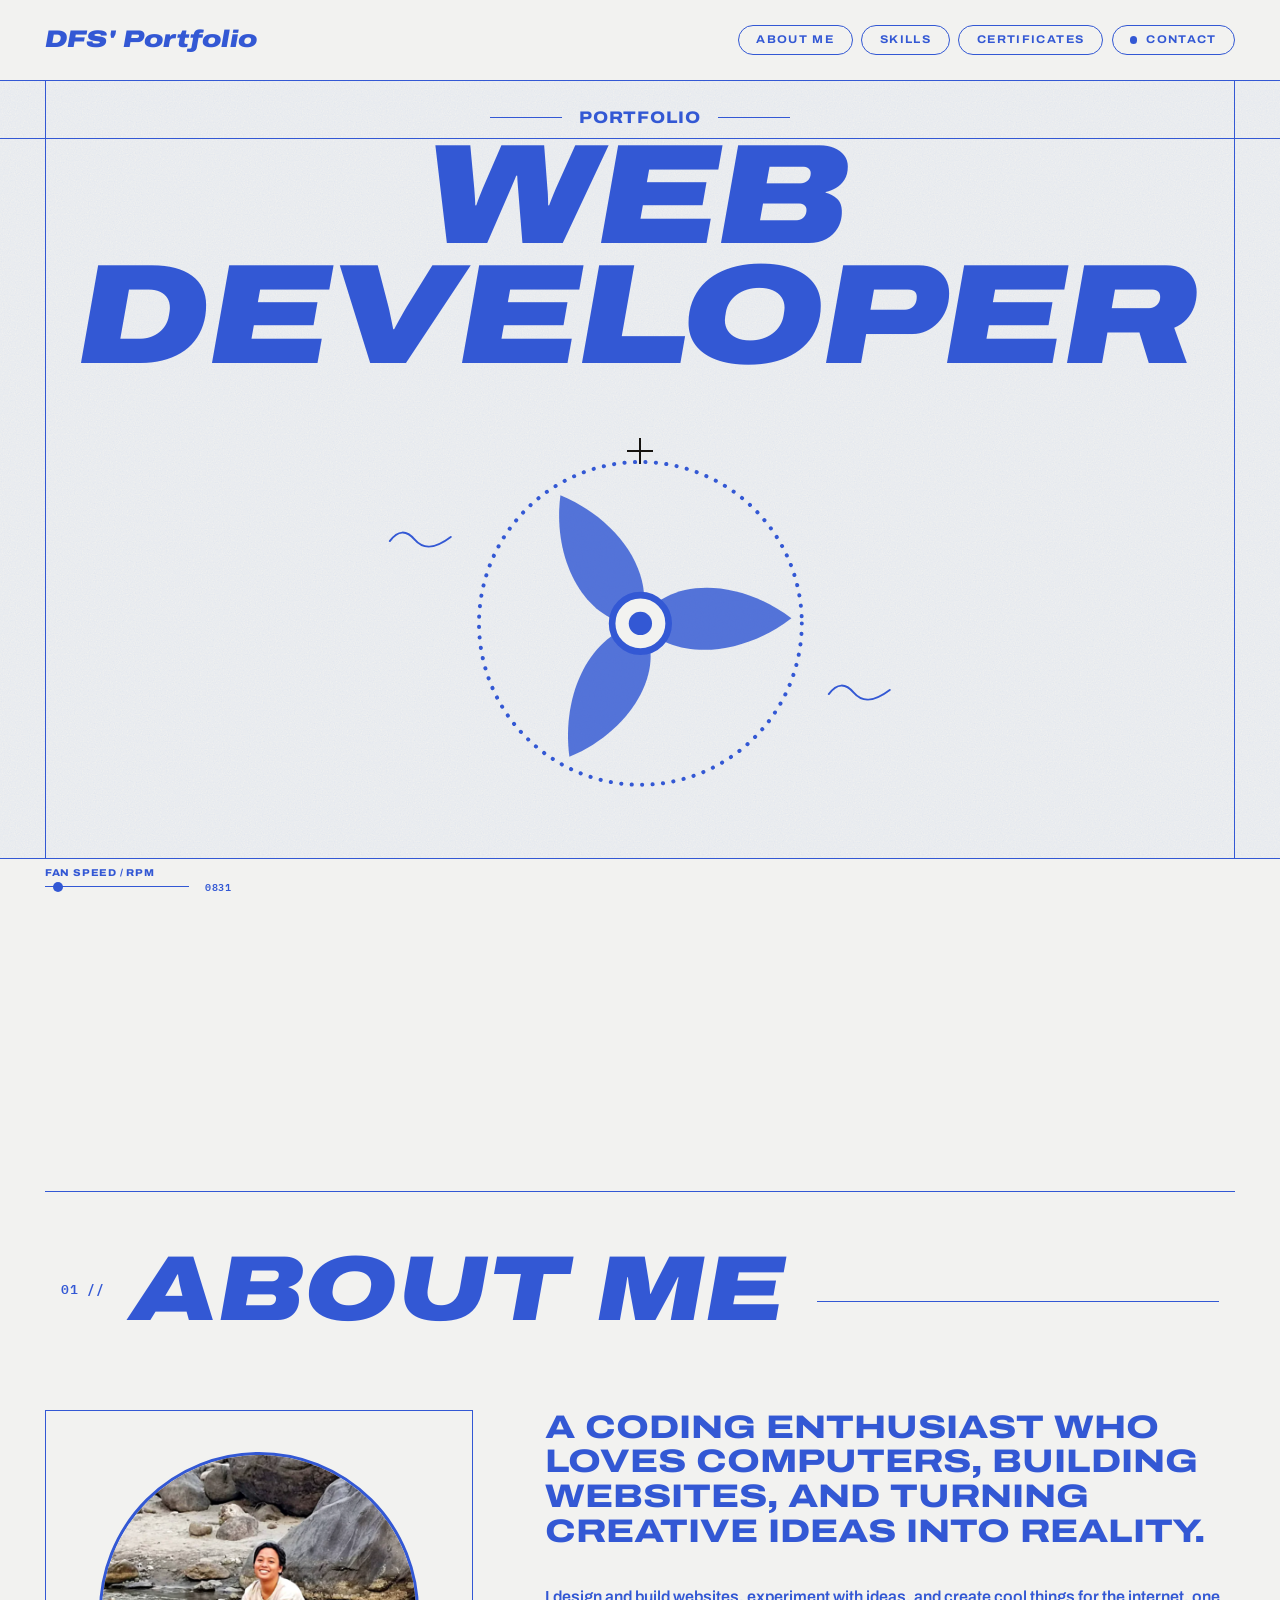
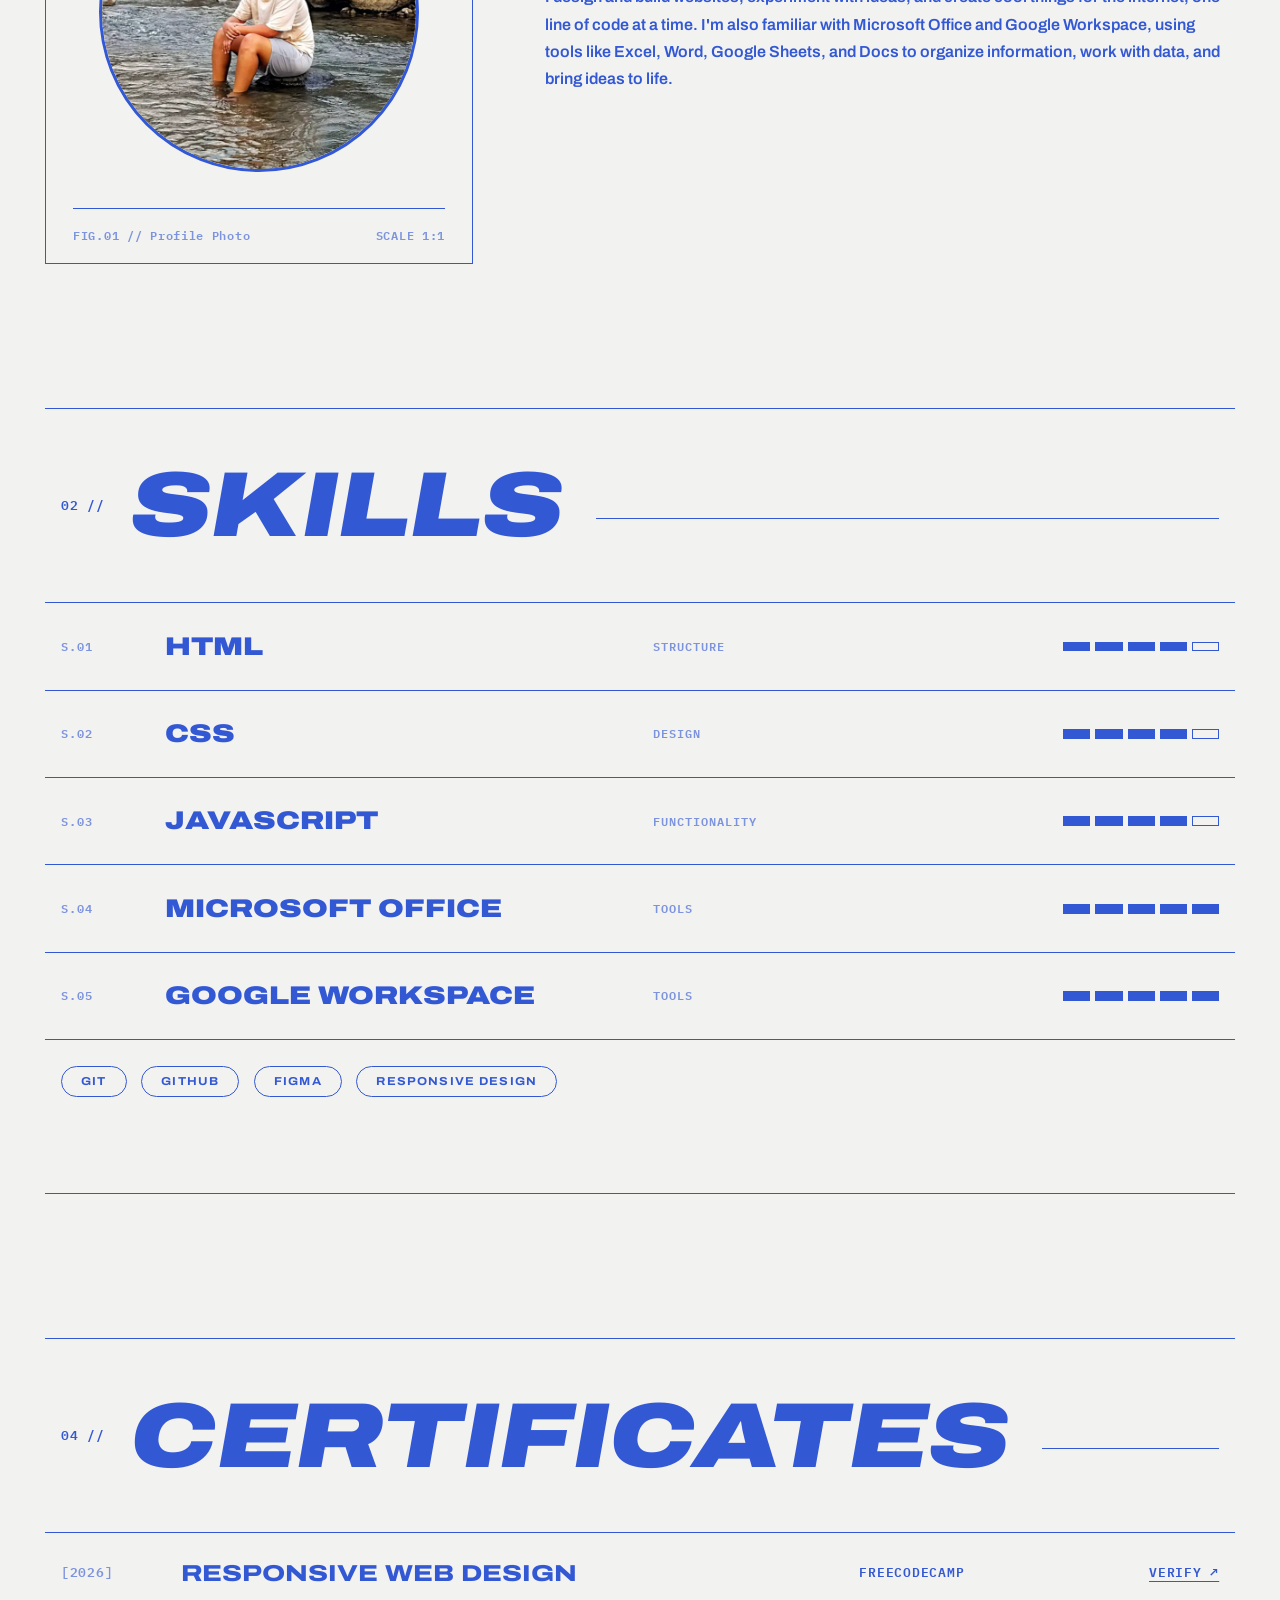
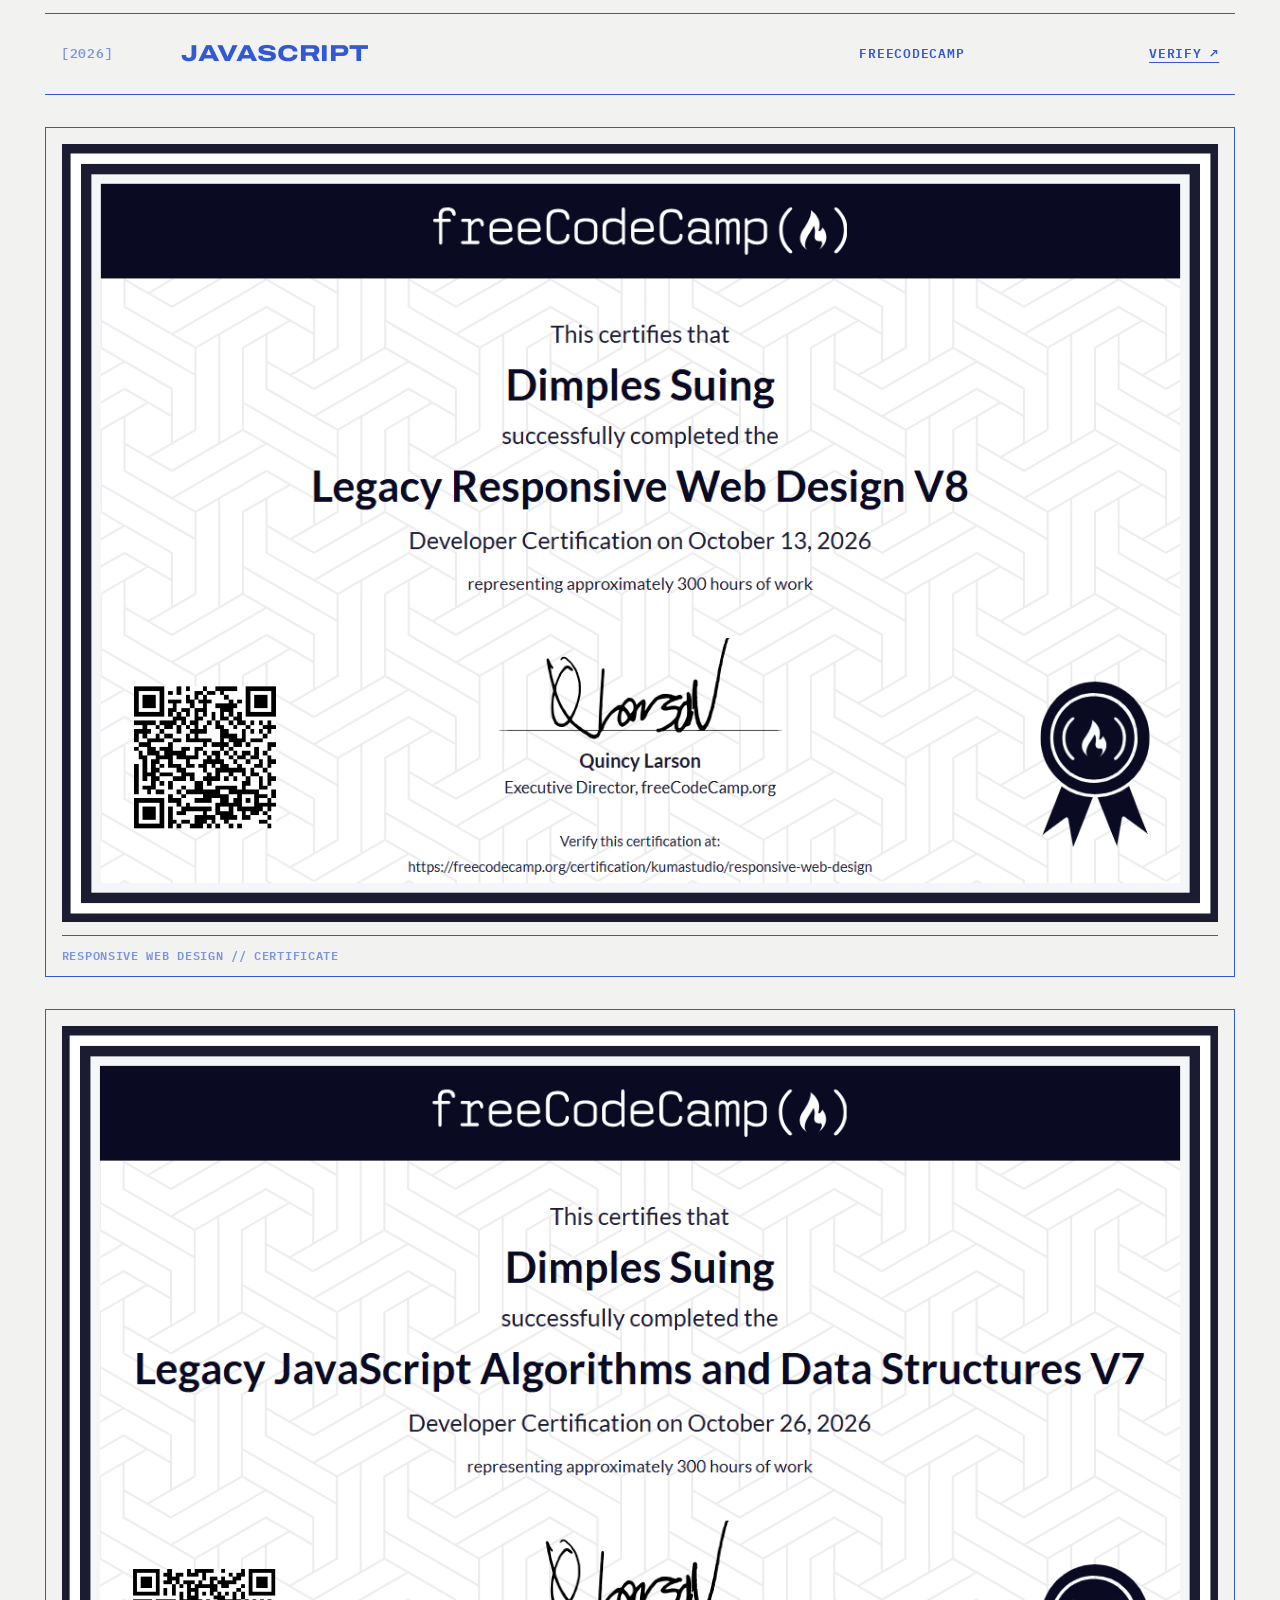
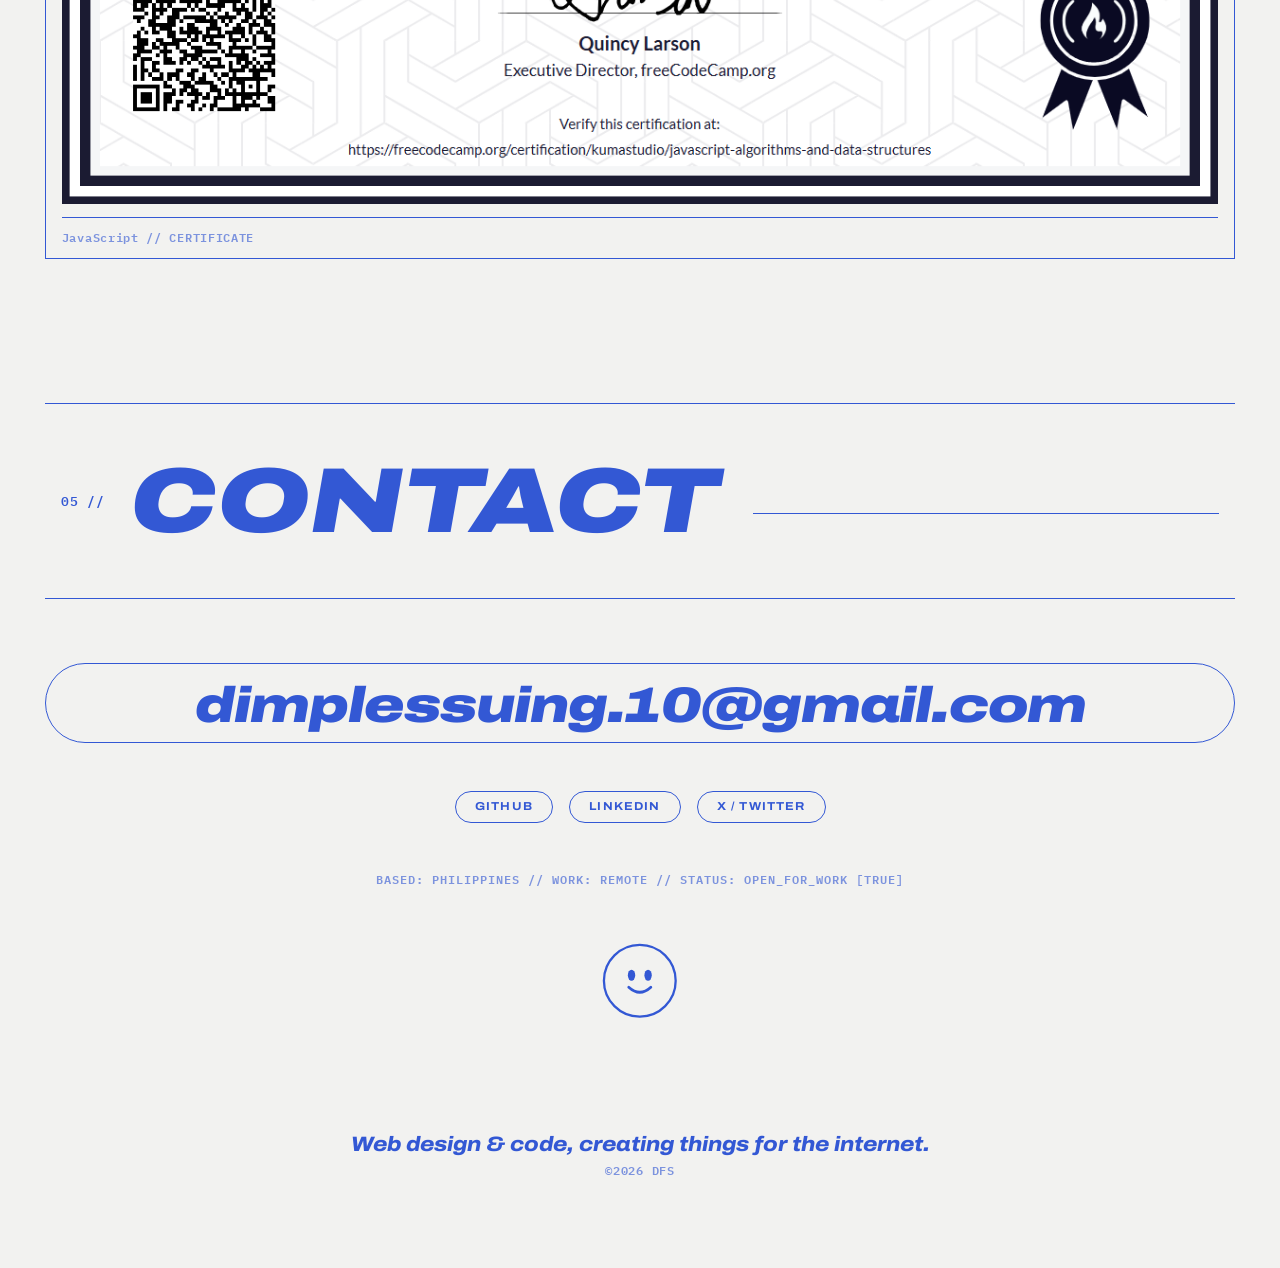
<file: index.html>
<!DOCTYPE html>
<html lang="en">
<head>
  <meta charset="UTF-8" />
  <meta name="viewport" content="width=device-width, initial-scale=1" />

  <title>DFS — Portfolio</title>
  <meta name="description" content="Front-end developer portfolio." />
  <link rel="preconnect" href="https://fonts.googleapis.com" />
  <link rel="preconnect" href="https://fonts.gstatic.com" crossorigin />
  <link
    href="https://fonts.googleapis.com/css2?family=Archivo:ital,wdth,wght@0,62..125,100..900;1,62..125,100..900&family=IBM+Plex+Mono:wght@400;500&display=swap"
    rel="stylesheet"
  />

  <link rel="stylesheet" href="style.css" />
</head>

<body>
  <div class="cursor" id="cursor" aria-hidden="true"><span></span><span></span></div>

  <div class="guides" aria-hidden="true">
    <span class="guide guide--v-left"></span>
    <span class="guide guide--v-right"></span>
    <span class="guide guide--h-header"></span>
    <span class="guide guide--h-second"></span>
  </div>

  
  <header class="site-header">
    <a class="logo" href="#top">DFS' Portfolio</a>

    <nav class="nav" aria-label="Main">
      <a class="nav__link is-active" href="#about">About Me</a>
      <a class="nav__link" href="#skills">Skills</a>
      <a class="nav__link" href="#certificates">Certificates</a>
      <a class="nav__link" href="#contact">Contact</a>
    </nav>
  </header>

  <main id="top">

    
    <section class="hero">
      <p class="hero__label"><span class="rule"></span>Portfolio<span class="rule"></span></p>

      <h1 class="hero__title" aria-label="Web Developer">
        <span class="hero__line" data-fit>WEB</span>
        <span class="hero__line" data-fit>DEVELOPER</span>
      </h1>

      <div class="turbine" aria-hidden="true">
        <svg class="squiggle squiggle--left" viewBox="0 0 48 14" fill="none">
          <path d="M2 8 C 8 0, 14 0, 20 7 S 34 14, 46 5" />
        </svg>
        <svg class="squiggle squiggle--right" viewBox="0 0 48 14" fill="none">
          <path d="M2 8 C 8 0, 14 0, 20 7 S 34 14, 46 5" />
        </svg>

        <svg class="turbine__svg" viewBox="0 0 200 200">
          <circle class="turbine__ring" cx="100" cy="100" r="97" />
          <g id="blades">
            <path class="blade" d="M100 100 C 76 84 80 40 112 10 C 130 44 126 84 100 100 Z" />
            <path class="blade" d="M100 100 C 76 84 80 40 112 10 C 130 44 126 84 100 100 Z" transform="rotate(120 100 100)" />
            <path class="blade" d="M100 100 C 76 84 80 40 112 10 C 130 44 126 84 100 100 Z" transform="rotate(240 100 100)" />
          </g>
          <circle class="turbine__hub" cx="100" cy="100" r="17" />
          <circle class="turbine__core" cx="100" cy="100" r="7" />
        </svg>
      </div>

      <p class="hero__tagline">
        It's so hot here in the Philippines. Here, have some air!
      </p>
    </section>

    
    <section class="section" id="about">
      <div class="section__head">
        <span class="section__index">01 //</span>
        <h2 class="section__title">About Me</h2>
        <span class="rule"></span>
      </div>

      <div class="about">
        <figure class="about__figure">
          <div class="about__art">
            <img src="PORTFOLIO%20-%20WEBSITE/images/ProfilePic.png" alt="Profile Photo">
          </div>
          <figcaption><span>FIG.01 // Profile Photo</span><span>SCALE 1:1</span></figcaption>
        </figure>

        <div class="about__text">
          <h3 class="about__headline">
            A coding enthusiast who loves computers, building websites, and turning creative ideas into reality.
          </h3>
          <p class="about__copy">
            I design and build websites, experiment with ideas, and create cool things for the internet, one line of code at a time. I'm also familiar with Microsoft Office and Google Workspace, using tools like Excel, Word, Google Sheets, and Docs to organize information, work with data, and bring ideas to life.
          </p>
        </div>
      </div>
    </section>

    
    <section class="section" id="skills">
      <div class="section__head">
        <span class="section__index">02 //</span>
        <h2 class="section__title">Skills</h2>
        <span class="rule"></span>
      </div>
      <ul class="skills" id="skills-list"></ul>
      <ul class="tags" id="tools-list"></ul>
    </section>

    
    <section class="section" id="certificates">
      <div class="section__head">
        <span class="section__index">04 //</span>
        <h2 class="section__title">Certificates</h2>
        <span class="rule"></span>
      </div>
      <ul class="certs" id="certs-list"></ul>

      
      <div class="cert-gallery">
        <figure class="cert-preview">
          <img src="PORTFOLIO%20-%20WEBSITE/images/rwd_certificate.png" alt="Responsive Web Design certificate">
          <figcaption>RESPONSIVE WEB DESIGN // CERTIFICATE</figcaption>
        </figure>
      </div>

      <div class="cert-gallery">
        <figure class="cert-preview">
          <img src="PORTFOLIO%20-%20WEBSITE/images/js_certificate.png" alt="Responsive Web Design certificate">
          <figcaption>JavaScript // CERTIFICATE</figcaption>
        </figure>
      </div>
    </section>

    
    <section class="section section--contact" id="contact">
      <div class="section__head">
        <span class="section__index">05 //</span>
        <h2 class="section__title">Contact</h2>
        <span class="rule"></span>
      </div>

      <div class="contact">
        <a class="contact__email" href="mailto:dimplessuing.10@gmail.com">dimplessuing.10@gmail.com</a>

        <ul class="contact__links">
          <li><a class="pill" href="https://github.com/poipoi1112" target="_blank" rel="noopener">GitHub</a></li>
          <li><a class="pill" href="https://linkedin.com/www.linkedin.com/in/dimples-suing-7824093b3" target="_blank" rel="noopener">LinkedIn</a></li>
          <li><a class="pill" href="https://x.com/https://x.com/poipoi_2004" target="_blank" rel="noopener">X / Twitter</a></li>
        </ul>

        
        <p class="contact__status">BASED: PHILIPPINES // WORK: REMOTE // STATUS: OPEN_FOR_WORK [TRUE]</p>

        <div class="contact__face" aria-hidden="true">
          <svg viewBox="0 0 80 80" fill="none">
            <circle class="face" cx="40" cy="40" r="39" />
            <ellipse class="fill" cx="31" cy="34" rx="4" ry="6" />
            <ellipse class="fill" cx="49" cy="34" rx="4" ry="6" />
            <path class="smile" d="M28 47 Q 40 58 52 47" />
          </svg>
        </div>
      </div>

      <footer class="footer">
        <p class="footer__tag">Web design & code, creating things for the internet.</p>
        <p class="footer__copy">©2026 DFS</p>
      </footer>
    </section>

  </main>

  <div class="fan">
    <label for="fan-speed">FAN SPEED / RPM</label>
    <input type="range" id="fan-speed" min="0" max="100" value="6"/>
    <output id="fan-rpm">0000</output>
  </div>

  <script src="data.js"></script>
  <script src="main.js"></script>
</body>
</html>
</file>
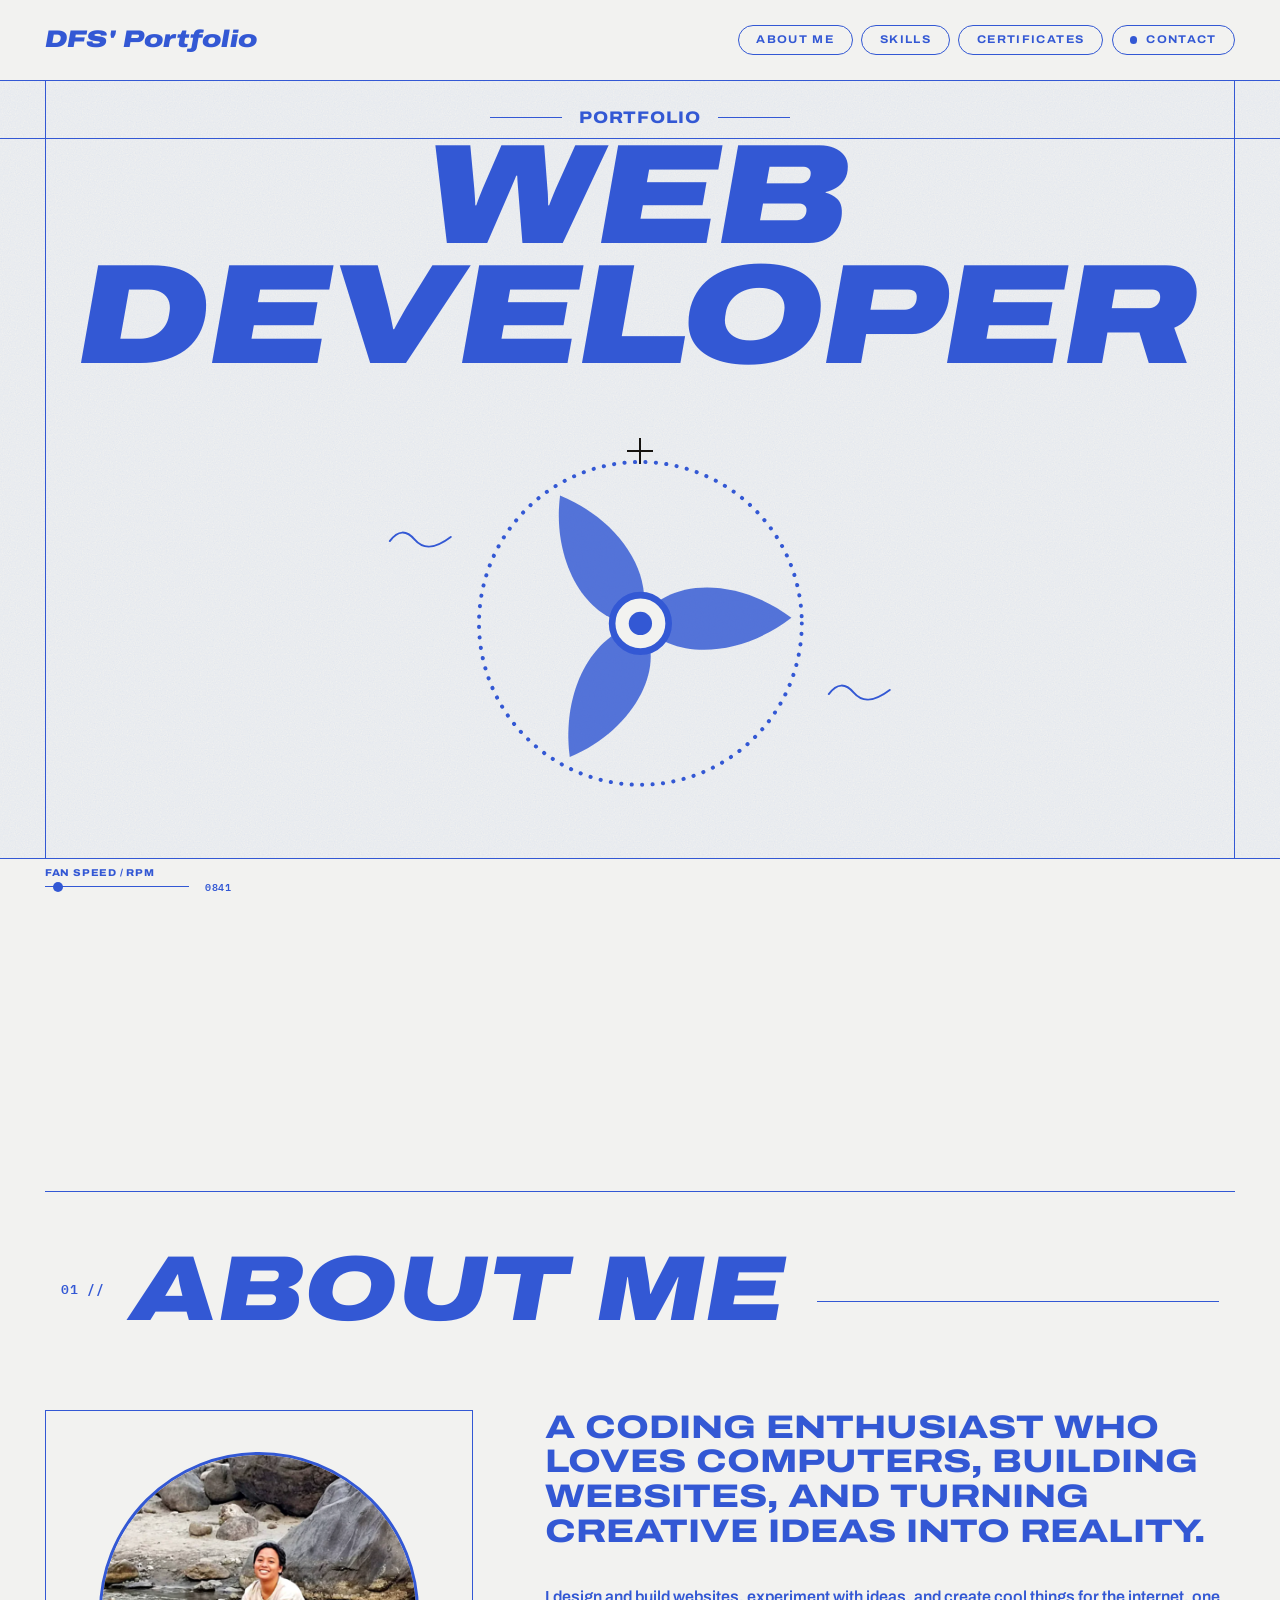
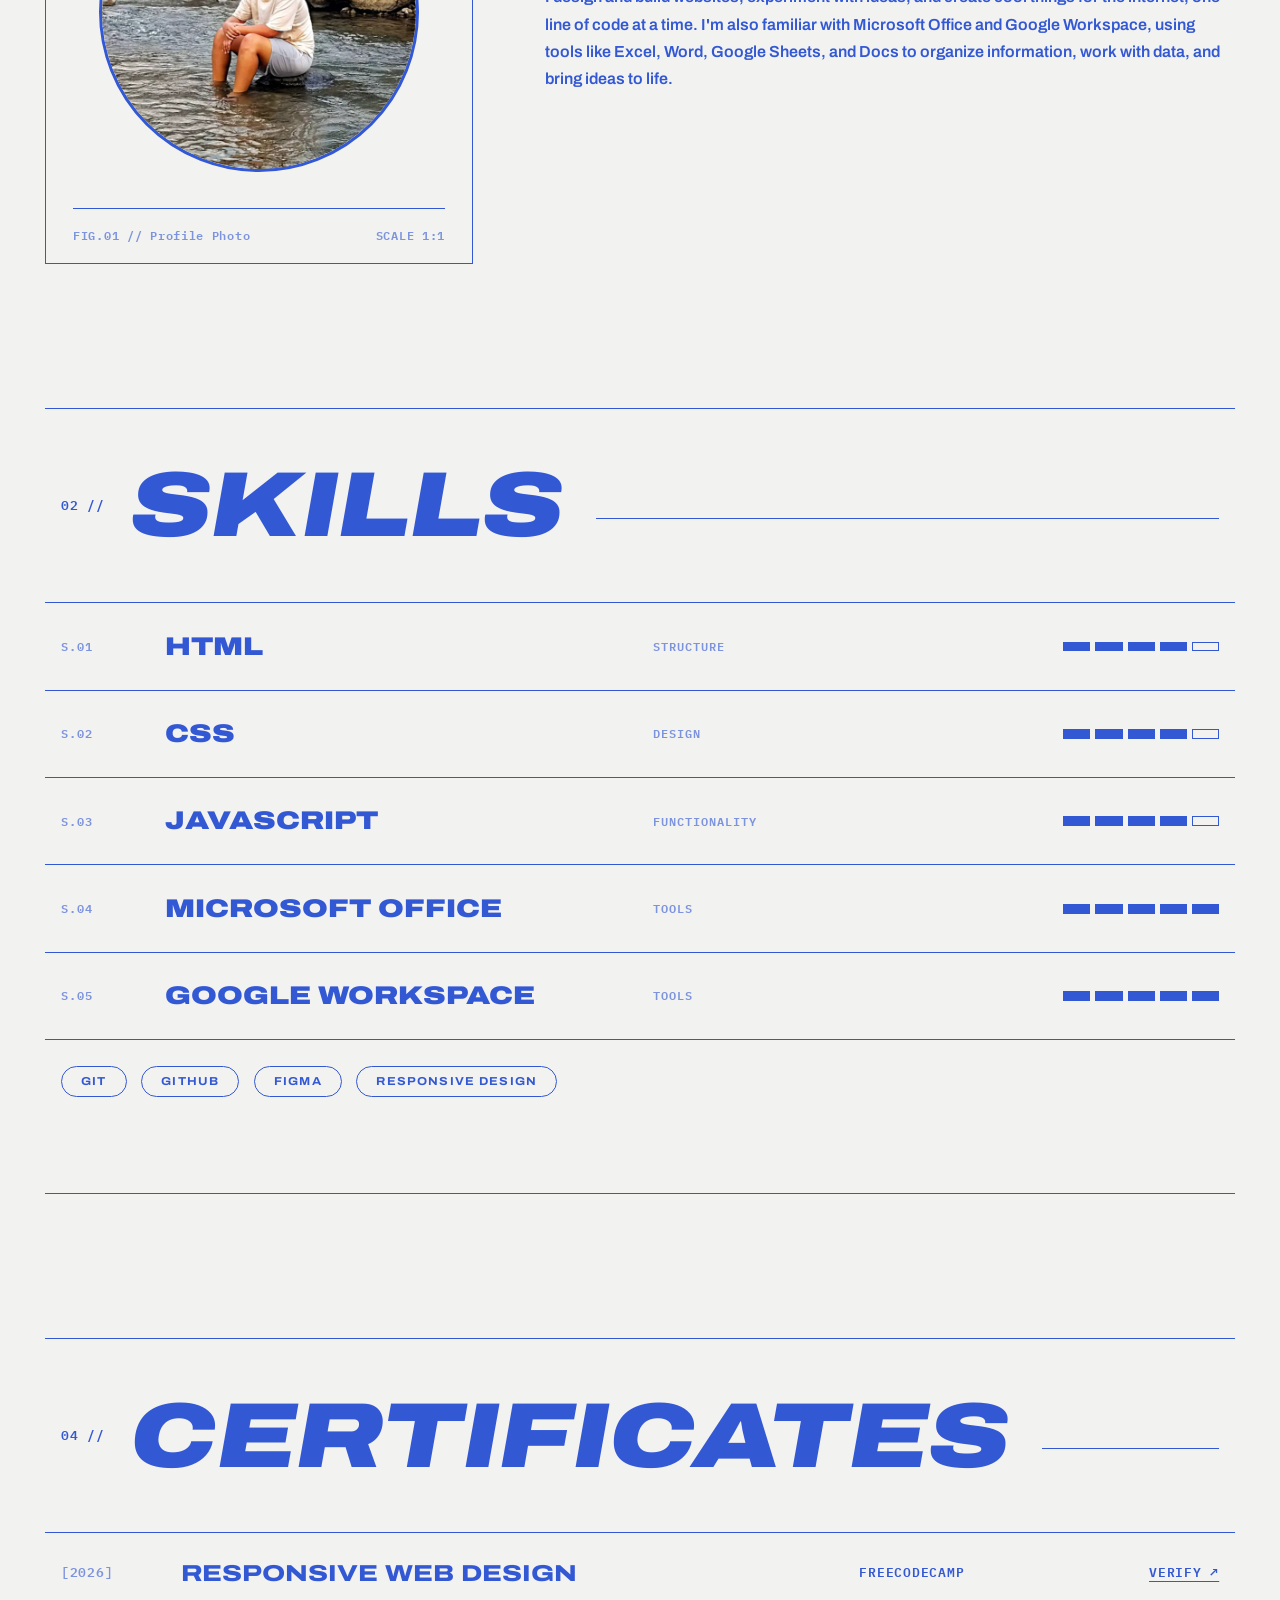
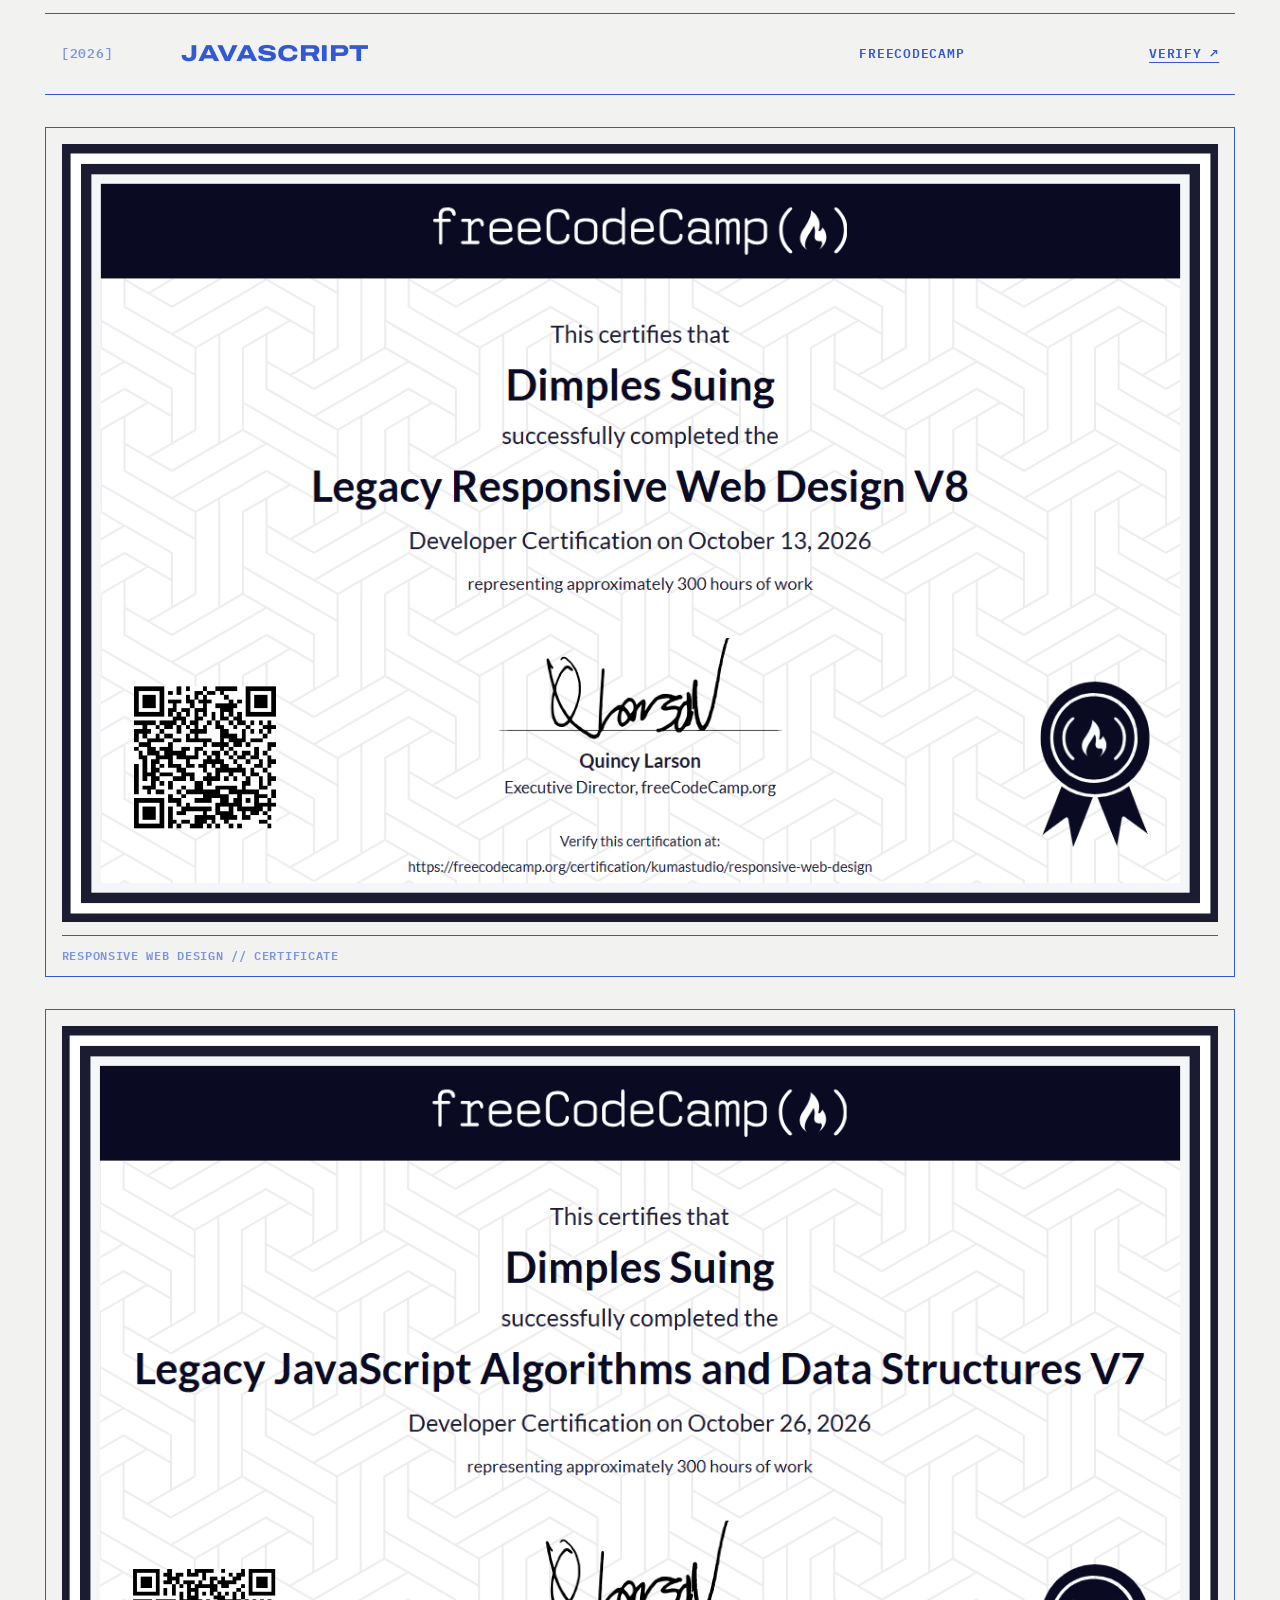
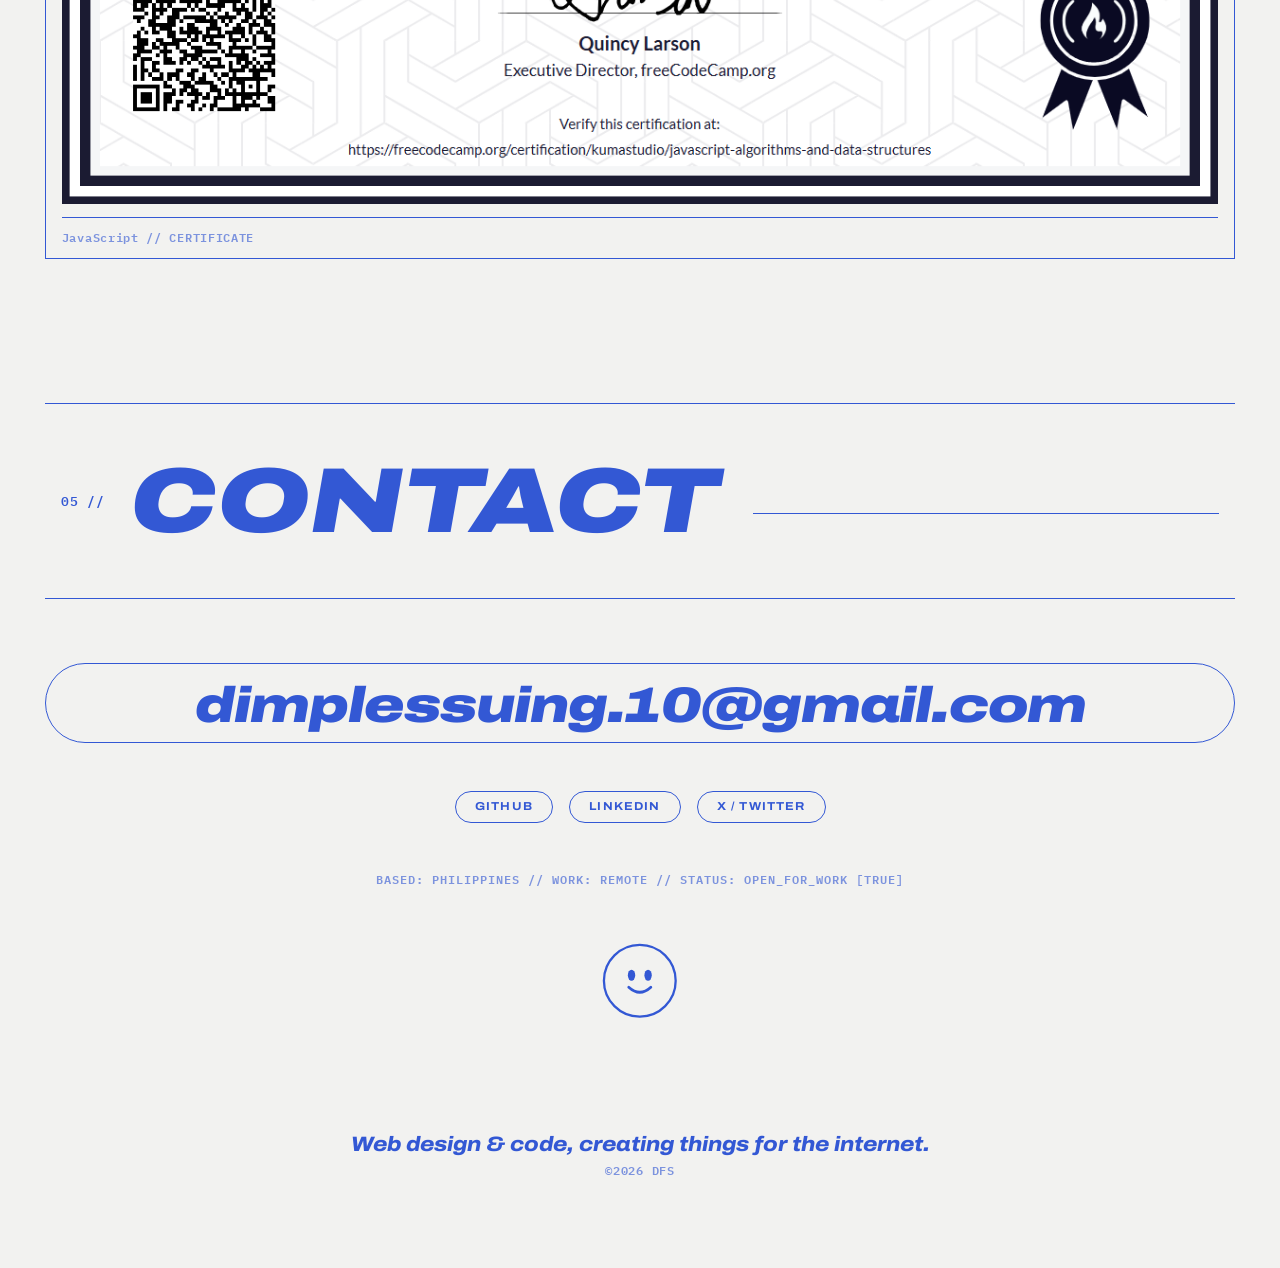
<file: PORTFOLIO - WEBSITE/index.html>
<!DOCTYPE html>
<html lang="en">
<head>
  <meta charset="UTF-8" />
  <meta name="viewport" content="width=device-width, initial-scale=1" />

  <title>DFS — Portfolio</title>
  <meta name="description" content="Front-end developer portfolio." />
  <link rel="preconnect" href="https://fonts.googleapis.com" />
  <link rel="preconnect" href="https://fonts.gstatic.com" crossorigin />
  <link
    href="https://fonts.googleapis.com/css2?family=Archivo:ital,wdth,wght@0,62..125,100..900;1,62..125,100..900&family=IBM+Plex+Mono:wght@400;500&display=swap"
    rel="stylesheet"
  />

  <link rel="stylesheet" href="style.css" />
</head>

<body>
  <div class="cursor" id="cursor" aria-hidden="true"><span></span><span></span></div>

  <div class="guides" aria-hidden="true">
    <span class="guide guide--v-left"></span>
    <span class="guide guide--v-right"></span>
    <span class="guide guide--h-header"></span>
    <span class="guide guide--h-second"></span>
  </div>

  <!-- ===================== HEADER ===================== -->
  <header class="site-header">
    <a class="logo" href="#top">DFS' Portfolio</a>

    <nav class="nav" aria-label="Main">
      <a class="nav__link is-active" href="#about">About Me</a>
      <a class="nav__link" href="#skills">Skills</a>
      <a class="nav__link" href="#certificates">Certificates</a>
      <a class="nav__link" href="#contact">Contact</a>
    </nav>
  </header>

  <main id="top">

    <!-- ===================== HERO ===================== -->
    <section class="hero">
      <p class="hero__label"><span class="rule"></span>Portfolio<span class="rule"></span></p>

      <h1 class="hero__title" aria-label="Web Developer">
        <span class="hero__line" data-fit>WEB</span>
        <span class="hero__line" data-fit>DEVELOPER</span>
      </h1>

      <div class="turbine" aria-hidden="true">
        <svg class="squiggle squiggle--left" viewBox="0 0 48 14" fill="none">
          <path d="M2 8 C 8 0, 14 0, 20 7 S 34 14, 46 5" />
        </svg>
        <svg class="squiggle squiggle--right" viewBox="0 0 48 14" fill="none">
          <path d="M2 8 C 8 0, 14 0, 20 7 S 34 14, 46 5" />
        </svg>

        <svg class="turbine__svg" viewBox="0 0 200 200">
          <circle class="turbine__ring" cx="100" cy="100" r="97" />
          <g id="blades">
            <path class="blade" d="M100 100 C 76 84 80 40 112 10 C 130 44 126 84 100 100 Z" />
            <path class="blade" d="M100 100 C 76 84 80 40 112 10 C 130 44 126 84 100 100 Z" transform="rotate(120 100 100)" />
            <path class="blade" d="M100 100 C 76 84 80 40 112 10 C 130 44 126 84 100 100 Z" transform="rotate(240 100 100)" />
          </g>
          <circle class="turbine__hub" cx="100" cy="100" r="17" />
          <circle class="turbine__core" cx="100" cy="100" r="7" />
        </svg>
      </div>

      <p class="hero__tagline">
        It's so hot here in the Philippines. Here, have some air!
      </p>
    </section>

    <!-- ===================== ABOUT ===================== -->
    <section class="section" id="about">
      <div class="section__head">
        <span class="section__index">01 //</span>
        <h2 class="section__title">About Me</h2>
        <span class="rule"></span>
      </div>

      <div class="about">
        <figure class="about__figure">
          <div class="about__art">
            <img src="images/ProfilePic.png" alt="Profile Photo">
          </div>
          <figcaption><span>FIG.01 // Profile Photo</span><span>SCALE 1:1</span></figcaption>
        </figure>

        <div class="about__text">
          <h3 class="about__headline">
            A coding enthusiast who loves computers, building websites, and turning creative ideas into reality.
          </h3>
          <p class="about__copy">
            I design and build websites, experiment with ideas, and create cool things for the internet, one line of code at a time. I'm also familiar with Microsoft Office and Google Workspace, using tools like Excel, Word, Google Sheets, and Docs to organize information, work with data, and bring ideas to life.
          </p>
        </div>
      </div>
    </section>

    <!-- ===================== SKILLS ===================== -->
    <section class="section" id="skills">
      <div class="section__head">
        <span class="section__index">02 //</span>
        <h2 class="section__title">Skills</h2>
        <span class="rule"></span>
      </div>
      <ul class="skills" id="skills-list"></ul>
      <ul class="tags" id="tools-list"></ul>
    </section>

    <!-- ===================== CERTIFICATES ===================== -->
    <section class="section" id="certificates">
      <div class="section__head">
        <span class="section__index">04 //</span>
        <h2 class="section__title">Certificates</h2>
        <span class="rule"></span>
      </div>
      <ul class="certs" id="certs-list"></ul>

      <!-- Certificate images. Copy a <figure> to add more -->
      <div class="cert-gallery">
        <figure class="cert-preview">
          <img src="images/RWD_CERTIFICATE.png" alt="Responsive Web Design certificate">
          <figcaption>RESPONSIVE WEB DESIGN // CERTIFICATE</figcaption>
        </figure>
      </div>

      <div class="cert-gallery">
        <figure class="cert-preview">
          <img src="images/JS_CERTIFICATE.png" alt="Responsive Web Design certificate">
          <figcaption>JavaScript // CERTIFICATE</figcaption>
        </figure>
      </div>
    </section>

    <!-- ===================== CONTACT ===================== -->
    <section class="section section--contact" id="contact">
      <div class="section__head">
        <span class="section__index">05 //</span>
        <h2 class="section__title">Contact</h2>
        <span class="rule"></span>
      </div>

      <div class="contact">
        <a class="contact__email" href="mailto:dimplessuing.10@gmail.com">dimplessuing.10@gmail.com</a>

        <ul class="contact__links">
          <li><a class="pill" href="https://github.com/poipoi1112" target="_blank" rel="noopener">GitHub</a></li>
          <li><a class="pill" href="https://linkedin.com/www.linkedin.com/in/dimples-suing-7824093b3" target="_blank" rel="noopener">LinkedIn</a></li>
          <li><a class="pill" href="https://x.com/https://x.com/poipoi_2004" target="_blank" rel="noopener">X / Twitter</a></li>
        </ul>

        <!-- EDIT: status line -->
        <p class="contact__status">BASED: PHILIPPINES // WORK: REMOTE // STATUS: OPEN_FOR_WORK [TRUE]</p>

        <div class="contact__face" aria-hidden="true">
          <svg viewBox="0 0 80 80" fill="none">
            <circle class="face" cx="40" cy="40" r="39" />
            <ellipse class="fill" cx="31" cy="34" rx="4" ry="6" />
            <ellipse class="fill" cx="49" cy="34" rx="4" ry="6" />
            <path class="smile" d="M28 47 Q 40 58 52 47" />
          </svg>
        </div>
      </div>

      <footer class="footer">
        <p class="footer__tag">Web design & code, creating things for the internet.</p>
        <p class="footer__copy">©2026 DFS</p>
      </footer>
    </section>

  </main>

  <div class="fan">
    <label for="fan-speed">FAN SPEED / RPM</label>
    <input type="range" id="fan-speed" min="0" max="100" value="6"/>
    <output id="fan-rpm">0000</output>
  </div>

  <script src="data.js"></script>
  <script src="main.js"></script>
</body>
</html>
</file>
<file: style.css>
:root {
  --paper: #f2f2f0;
  --ink: #3358d4;
  --ink-soft: rgba(51, 88, 212, 0.62);
  --on-ink: #f2f2f0;
  --font-display: "Archivo", "Arial Black", sans-serif;
  --font-mono: "IBM Plex Mono", ui-monospace, monospace;

  --gutter: clamp(1rem, 3.5vw, 3rem);
  --header-h: 5rem;
  --fan-h: 2.6rem;
  --section-gap: 9rem;
  --pad: 1rem;

  --ease: cubic-bezier(0.2, 0.7, 0.2, 1);
}

*,
*::before,
*::after { box-sizing: border-box; }

html {
  scroll-behavior: smooth;
  scroll-padding-top: calc(var(--header-h) + 1rem);
}

body {
  margin: 0;
  background: var(--paper);
  color: var(--ink);
  font-family: var(--font-display);
  font-weight: 600;
  font-stretch: 100%;
  line-height: 1.4;
  overflow-x: hidden;
  -webkit-font-smoothing: antialiased;
}

body::before {
  content: "";
  position: fixed;
  inset: 0;
  z-index: 0;
  pointer-events: none;
  background-image: url("data:image/svg+xml;utf8,<svg xmlns='http://www.w3.org/2000/svg' width='220' height='220'><filter id='n'><feTurbulence type='fractalNoise' baseFrequency='.85' numOctaves='2' stitchTiles='stitch'/><feColorMatrix values='0 0 0 0 .2  0 0 0 0 .35  0 0 0 0 .8  0 0 0 .14 0'/></filter><rect width='100%' height='100%' filter='url(%23n)'/></svg>");
}

main {
  position: relative;
  z-index: 1;
  padding: 0 var(--gutter) calc(var(--fan-h) + 3rem);
}

a { color: inherit; text-decoration: none; }
img { max-width: 100%; }
ul { list-style: none; margin: 0; padding: 0; }
h1, h2, h3, p, figure { margin: 0; }
.about > *, .projects > *, .skills li > *, .certs li > * { min-width: 0; }

::selection { background: var(--ink); color: var(--paper); }

.rule { display: block; flex: 1; height: 1px; background: var(--ink); }

.hero__title,
.section__title,
.stats strong,
.project__title,
.contact__email {
  font-family: var(--font-display);
  font-weight: 900;
  font-stretch: 125%;
  font-style: italic;
  text-transform: uppercase;
  line-height: 0.85;
}

.pill {
  display: inline-block;
  border: 1px solid var(--ink);
  border-radius: 999px;
  padding: 0.55rem 1.2rem;
  font-size: 0.72rem;
  font-weight: 700;
  font-stretch: 110%;
  letter-spacing: 0.1em;
  text-transform: uppercase;
  line-height: 1;
  transition: background 0.25s var(--ease), color 0.25s var(--ease);
}
.pill:hover { background: var(--ink); color: var(--on-ink); }

.guides { position: fixed; inset: 0; z-index: 40; pointer-events: none; }
.guide { position: absolute; background: var(--ink); }
.guide--v-left,
.guide--v-right { top: 0; bottom: 0; width: 1px; }
.guide--v-left  { left: var(--gutter); }
.guide--v-right { right: var(--gutter); }
.guide--h-header,
.guide--h-second { left: 0; right: 0; height: 1px; }
.guide--h-header { top: var(--header-h); }
.guide--h-second { top: calc(var(--header-h) + 3.6rem); }

.site-header {
  position: fixed;
  inset: 0 0 auto 0;
  z-index: 50;
  height: var(--header-h);
  padding: 0 var(--gutter);
  display: flex;
  align-items: center;
  justify-content: space-between;
  background: var(--paper);
}

.logo {
  font-weight: 900;
  font-stretch: 125%;
  font-style: italic;
  font-size: 1.5rem;
  letter-spacing: 0.01em;
}

.nav { display: flex; gap: 0.55rem; }

.nav__link {
  display: inline-flex;
  align-items: center;
  gap: 0.55rem;
  border: 1px solid var(--ink);
  border-radius: 999px;
  padding: 0.5rem 1.1rem;
  font-size: 0.7rem;
  font-weight: 700;
  font-stretch: 110%;
  letter-spacing: 0.12em;
  text-transform: uppercase;
  line-height: 1;
  white-space: nowrap;
  transition: background 0.25s var(--ease), color 0.25s var(--ease);
}
.nav__link:hover { background: var(--ink); color: var(--on-ink); }
.nav__link.is-active::before {
  content: "";
  width: 0.45rem;
  height: 0.45rem;
  border-radius: 50%;
  background: currentColor;
}

.fan {
  position: fixed;
  inset: auto 0 0 0;
  z-index: 45;
  height: var(--fan-h);
  padding: 0.4rem var(--gutter) 0;
  background: var(--paper);
  border-top: 1px solid var(--ink);
  display: grid;
  grid-template-columns: auto auto;
  grid-template-rows: auto auto;
  justify-content: start;
  column-gap: 1rem;
  align-content: start;
}
.fan label {
  grid-column: 1 / -1;
  font-size: 0.62rem;
  font-weight: 800;
  font-stretch: 110%;
  letter-spacing: 0.08em;
}
.fan output {
  font-family: var(--font-mono);
  font-size: 0.62rem;
  letter-spacing: 0.08em;
  align-self: center;
}
.fan input[type="range"] {
  -webkit-appearance: none;
  appearance: none;
  width: 9rem;
  height: 14px;
  margin: 0;
  background: transparent;
  cursor: pointer;
}
.fan input[type="range"]::-webkit-slider-runnable-track { height: 1px; background: var(--ink); }
.fan input[type="range"]::-moz-range-track { height: 1px; background: var(--ink); }
.fan input[type="range"]::-webkit-slider-thumb {
  -webkit-appearance: none;
  width: 10px; height: 10px; margin-top: -4.5px;
  border-radius: 50%; background: var(--ink); border: 0;
}
.fan input[type="range"]::-moz-range-thumb {
  width: 10px; height: 10px; border-radius: 50%; background: var(--ink); border: 0;
}

.cursor { display: none; }
@media (hover: hover) and (pointer: fine) {
  body, a, input { cursor: none; }
  .cursor {
    display: block;
    position: fixed;
    top: 0; left: 0;
    width: 26px; height: 26px;
    margin: -13px 0 0 -13px;
    z-index: 9999;
    pointer-events: none;
    mix-blend-mode: difference;
  }
  .cursor span {
    position: absolute;
    top: 50%; left: 0;
    width: 100%; height: 2px;
    background: #fff;
    transition: transform 0.3s var(--ease);
  }
  .cursor span:nth-child(2) { transform: rotate(90deg); }
  .cursor.is-hover span:nth-child(1) { transform: rotate(45deg) scale(1.2); }
  .cursor.is-hover span:nth-child(2) { transform: rotate(135deg) scale(1.2); }
}

.hero {
  padding-top: calc(var(--header-h) + 1.6rem);
  padding-bottom: 9rem;
  text-align: center;
}

.hero__label {
  display: flex;
  align-items: center;
  justify-content: center;
  gap: 1.1rem;
  font-size: 1.05rem;
  font-weight: 800;
  font-stretch: 112%;
  letter-spacing: 0.04em;
  text-transform: uppercase;
}
.hero__label .rule { flex: none; width: 4.5rem; }

.hero__title {
  margin-top: 0.4rem;
  font-size: 12vw;
  letter-spacing: -0.015em;
  padding-right: 0.06em;
}
.hero__line { display: block; white-space: nowrap; }

.turbine {
  position: relative;
  width: clamp(14rem, 26vw, 23rem);
  margin: 5rem auto 4.5rem;
}
.turbine__svg { display: block; width: 100%; height: auto; overflow: visible; }
.turbine__ring {
  fill: none;
  stroke: var(--ink);
  stroke-width: 2.4;
  stroke-linecap: round;
  stroke-dasharray: 0.1 6.2;
}
.blade { fill: var(--ink); opacity: 0.82; }
.turbine__hub { fill: var(--paper); stroke: var(--ink); stroke-width: 4; }
.turbine__core { fill: var(--ink); }

.squiggle {
  position: absolute;
  width: 20%;
  fill: none;
  stroke: var(--ink);
  stroke-width: 1.4;
  stroke-linecap: round;
  overflow: visible;
}
.squiggle--left  { left: -26%;  top: 22%; animation: float 5s ease-in-out infinite; }
.squiggle--right { right: -26%; top: 68%; animation: float 6s ease-in-out -2s infinite; }

.hero__tagline {
  max-width: 27rem;
  margin: 0 auto;
  font-size: 1rem;
  font-weight: 700;
  font-stretch: 110%;
  letter-spacing: 0.02em;
  text-transform: uppercase;
  line-height: 1.3;
}

.section { margin-top: var(--section-gap); }

.section__head {
  display: flex;
  align-items: center;
  gap: 1.6rem;
  padding: 3.6rem var(--pad);
  border-top: 1px solid var(--ink);
  border-bottom: 1px solid var(--ink);
}
.section__index {
  font-family: var(--font-mono);
  font-size: 0.82rem;
  letter-spacing: 0.06em;
  text-transform: uppercase;
  white-space: nowrap;
}
.section__title {
  font-size: clamp(3rem, 7.2vw, 7rem);
  padding-right: 0.08em;
}
.section__head .rule { margin-top: 1.6rem; }

#about .section__head { border-bottom: 0; }

.about {
  display: grid;
  grid-template-columns: 36% 1fr;
  column-gap: 4.5rem;
  align-items: start;
  margin-top: 1.5rem;
}

.about__figure { border: 1px solid var(--ink); padding: 1.7rem 1.7rem 1.2rem; }
.about__art { padding: 14px; }

.about__art img {
  display: block;
  width: 100%;
  max-width: 20rem;
  margin: 0 auto;
  aspect-ratio: 1 / 1;
  object-fit: cover;
  object-position: center;
  border-radius: 50%;
  border: 3px solid var(--ink);
  background: var(--paper);
}
.contact__face svg { display: block; width: 100%; height: auto; overflow: visible; }

.face  { stroke: var(--ink); stroke-width: 2.5; }
.fill  { fill: var(--ink); }
.smile { stroke: var(--ink); stroke-width: 3; stroke-linecap: round; }

.about__figure figcaption {
  display: flex;
  justify-content: space-between;
  margin-top: 1.4rem;
  padding-top: 1.1rem;
  border-top: 1px solid var(--ink);
  font-family: var(--font-mono);
  font-size: 0.74rem;
  letter-spacing: 0.06em;
  color: var(--ink-soft);
}

.about__headline {
  font-size: clamp(1.4rem, 2.55vw, 2.3rem);
  font-weight: 800;
  font-stretch: 125%;
  text-transform: uppercase;
  line-height: 1.06;
}
.about__copy {
  margin-top: 2.2rem;
  font-size: clamp(1rem, 1.25vw, 1.2rem);
  font-weight: 600;
  line-height: 1.7;
}

.stats {
  display: grid;
  grid-template-columns: 1fr;
  margin-top: 2.2rem;
  border: 1px solid var(--ink);
}
.stats li { padding: 1.7rem 1.5rem 1.3rem; border-left: 1px solid var(--ink); }
.stats li:first-child { border-left: 0; }
.stats strong { display: block; font-size: 2.5rem; }
.stats span {
  display: block;
  margin-top: 0.9rem;
  font-family: var(--font-mono);
  font-size: 0.72rem;
  letter-spacing: 0.08em;
  color: var(--ink-soft);
}

.cert-gallery {
  display: grid;
  grid-template-columns: repeat(auto-fit, minmax(min(16rem, 100%), 1fr));
  gap: 1.5rem;
  padding-top: 2rem;
}
.cert-preview {
  border: 1px solid var(--ink);
  padding: 1rem 1rem 0.8rem;
}
.cert-preview img {
  display: block;
  width: 100%;
  height: auto;
}
.cert-preview figcaption {
  margin-top: 0.8rem;
  padding-top: 0.7rem;
  border-top: 1px solid var(--ink);
  font-family: var(--font-mono);
  font-size: 0.72rem;
  letter-spacing: 0.06em;
  color: var(--ink-soft);
}

.skills li {
  display: grid;
  grid-template-columns: 5.5rem 1.2fr 1fr auto;
  align-items: center;
  gap: 1rem;
  padding: 1.9rem var(--pad);
  border-bottom: 1px solid var(--ink);
}
.skill__id,
.skill__note {
  font-family: var(--font-mono);
  font-size: 0.78rem;
  letter-spacing: 0.08em;
  text-transform: uppercase;
  color: var(--ink-soft);
}
.skill__name {
  font-size: clamp(1.2rem, 2vw, 1.75rem);
  font-weight: 900;
  font-stretch: 125%;
  text-transform: uppercase;
  line-height: 1;
}
.bars { display: flex; gap: 5px; }
.bars i {
  display: block;
  width: 1.7rem;
  height: 0.62rem;
  border: 1px solid var(--ink);
  background: var(--ink);
}
.bars i.is-empty { background: transparent; }

.tags { display: flex; flex-wrap: wrap; gap: 0.9rem; padding: 1.6rem var(--pad) 6rem; border-bottom: 1px solid var(--ink); }
.tags li {
  border: 1px solid var(--ink);
  border-radius: 999px;
  padding: 0.55rem 1.2rem;
  font-size: 0.72rem;
  font-weight: 700;
  font-stretch: 110%;
  letter-spacing: 0.1em;
  text-transform: uppercase;
  line-height: 1;
  transition: background 0.25s var(--ease), color 0.25s var(--ease);
}
.tags li:hover { background: var(--ink); color: var(--on-ink); }

.certs li {
  display: grid;
  grid-template-columns: 6.5rem 1fr 15rem 6.5rem;
  align-items: center;
  gap: 1rem;
  padding: 1.7rem var(--pad);
  border-bottom: 1px solid var(--ink);
  transition: background 0.25s var(--ease), color 0.25s var(--ease);
}
.certs li:hover { background: var(--ink); color: var(--on-ink); }
.cert__year,
.cert__issuer,
.cert__verify {
  font-family: var(--font-mono);
  font-size: 0.8rem;
  letter-spacing: 0.06em;
  text-transform: uppercase;
}
.cert__year { color: var(--ink-soft); transition: color 0.25s; }
.certs li:hover .cert__year { color: inherit; }
.cert__name {
  font-size: clamp(1.1rem, 1.8vw, 1.5rem);
  font-weight: 800;
  font-stretch: 125%;
  text-transform: uppercase;
  line-height: 1.1;
}
.cert__verify { justify-self: end; text-decoration: underline; text-underline-offset: 4px; }

.contact {
  padding-top: 4rem;
  text-align: center;
  container-type: inline-size;
}

.contact__email {
  display: block;
  width: 100%;
  border: 1px solid var(--ink);
  border-radius: 999px;
  padding: 0.3em 0.6em 0.22em;
  font-size: clamp(0.9rem, 3.6vw, 4.5rem);
  font-size: clamp(0.9rem, 4.2cqw, 4.5rem);
  letter-spacing: -0.02em;
  line-height: 1.05;
  text-transform: none;
  overflow-wrap: anywhere;
  transition: background 0.3s var(--ease), color 0.3s var(--ease);
}
.contact__email:hover { background: var(--ink); color: var(--on-ink); }

.contact__links { display: flex; flex-wrap: wrap; justify-content: center; gap: 1rem; margin-top: 3rem; }
.contact__status {
  margin-top: 3rem;
  font-family: var(--font-mono);
  font-size: 0.78rem;
  letter-spacing: 0.08em;
  color: var(--ink-soft);
}
.contact__face { width: 4.6rem; margin: 3.5rem auto 0; }

.footer { margin-top: 7rem; text-align: center; }
.footer__tag {
  font-size: 1.3rem;
  font-weight: 800;
  font-style: italic;
  font-stretch: 112%;
}
.footer__copy {
  margin-top: 0.2rem;
  font-family: var(--font-mono);
  font-size: 0.72rem;
  letter-spacing: 0.06em;
  color: var(--ink-soft);
}

@keyframes float {
  0%, 100% { transform: translateY(0); }
  50%      { transform: translateY(-12px); }
}

.js .reveal {
  opacity: 0;
  transform: translateY(32px);
  transition: opacity 0.8s var(--ease), transform 0.8s var(--ease);
}
.js .reveal.is-visible { opacity: 1; transform: none; }

@media (prefers-reduced-motion: reduce) {
  html { scroll-behavior: auto; }
  .squiggle { animation: none; }
  .js .reveal { opacity: 1; transform: none; transition: none; }
}

@media (max-width: 960px) {
  :root { --header-h: 6.4rem; --section-gap: 6rem; --pad: 0.8rem; }

  .site-header { flex-direction: column; align-items: flex-start; justify-content: center; gap: 0.65rem; }
  .logo { font-size: 1.3rem; line-height: 1; }
  .nav { width: 100%; overflow-x: auto; padding: 2px 0; scrollbar-width: none; -webkit-overflow-scrolling: touch; }
  .nav::-webkit-scrollbar { display: none; }
  .guide--h-second { top: calc(var(--header-h) + 2.4rem); }

  .hero { padding-bottom: 6rem; }
  .hero__label { font-size: 0.85rem; }
  .hero__label .rule { width: 2rem; }
  .turbine { width: clamp(12rem, 48vw, 20rem); margin: 4rem auto 3.5rem; }
  .squiggle { display: none; }

  .section__head { flex-wrap: wrap; gap: 0.6rem 1rem; padding: 2.4rem var(--pad); }
  .section__head .rule { display: none; }
  .section__title { font-size: clamp(1.6rem, 8vw, 4.5rem); }

  .about { grid-template-columns: 1fr; row-gap: 2.5rem; }
  .about__art img { max-width: 16rem; }
  .about__text { padding: 0 var(--pad); }

  .skills li { grid-template-columns: 3.4rem minmax(0, 1fr) auto; padding: 1.4rem var(--pad); }
  .skill__note { display: none; }
  .bars i { width: 1.1rem; }

  .certs li { grid-template-columns: 4.6rem minmax(0, 1fr); row-gap: 0.5rem; padding: 1.3rem var(--pad); }
  .cert__issuer,
  .cert__verify { grid-column: 2; }
  .cert__verify { justify-self: start; }

  .contact__links { margin-top: 2.2rem; }
  .footer { margin-top: 5rem; }
}

@media (max-width: 760px) {
  .projects { grid-template-columns: 1fr; }
  .project:nth-child(odd) { border-right: 0; }
  .project { min-height: 0; padding: 1.6rem 1.2rem 4.5rem; }
  .project__meta { gap: 0.5rem; flex-wrap: wrap; font-size: 0.7rem; }
  .project__title { font-size: clamp(1.5rem, 7vw, 2.2rem); line-height: 1; }
  .project__desc { font-size: 0.92rem; }
  .project__arrow { right: 1.2rem; bottom: 1.3rem; }
}

@media (max-width: 600px) {
  :root { --header-h: 6rem; --section-gap: 4.5rem; --fan-h: 2.4rem; --pad: 0.65rem; }

  .nav__link { padding: 0.45rem 0.8rem; font-size: 0.62rem; letter-spacing: 0.08em; }

  .hero { padding-top: calc(var(--header-h) + 1.2rem); padding-bottom: 4.5rem; }
  .hero__label { font-size: 0.72rem; gap: 0.6rem; }
  .hero__label .rule { width: 1.2rem; }
  .turbine { margin: 3rem auto 2.5rem; }
  .hero__tagline { font-size: 0.85rem; max-width: 20rem; }

  .section__head { padding: 1.8rem var(--pad); }
  .section__index { font-size: 0.68rem; }

  .about { row-gap: 2rem; margin-top: 0.5rem; }
  .about__figure { padding: 1rem 1rem 0.9rem; }
  .about__art { padding: 6px; }
  .about__figure figcaption { font-size: 0.62rem; margin-top: 1rem; padding-top: 0.8rem; gap: 0.5rem; }
  .about__headline { font-size: 1.25rem; }
  .about__copy { font-size: 0.98rem; line-height: 1.6; margin-top: 1.4rem; }
  .stats { margin-top: 1.6rem; }
  .stats strong { font-size: 2rem; }
  .stats li { padding: 1.1rem 1rem 0.9rem; }
  .stats span { font-size: 0.62rem; margin-top: 0.6rem; }

  .skills li { grid-template-columns: 2.6rem minmax(0, 1fr) auto; gap: 0.6rem; padding: 1.1rem var(--pad); }
  .skill__id { font-size: 0.65rem; }
  .skill__name { font-size: 1rem; line-height: 1.1; }
  .bars { gap: 3px; }
  .bars i { width: 0.55rem; height: 0.55rem; }

  .tags { gap: 0.5rem; padding: 1.2rem var(--pad) 3rem; }
  .tags li,
  .pill { font-size: 0.62rem; padding: 0.45rem 0.85rem; }

  .project__meta { font-size: 0.66rem; }

  .certs li { grid-template-columns: 3.4rem minmax(0, 1fr); gap: 0.4rem 0.65rem; padding: 1.1rem var(--pad); }
  .cert__year,
  .cert__issuer,
  .cert__verify { font-size: 0.65rem; overflow-wrap: anywhere; }
  .cert__name { font-size: 1rem; line-height: 1.15; }
  .cert-gallery { padding-top: 1.2rem; gap: 1rem; }
  .cert-preview { padding: 0.7rem 0.7rem 0.6rem; }
  .cert-preview figcaption { font-size: 0.6rem; }

  .contact { padding-top: 2rem; }
  .contact__email {
    font-stretch: 105%;
    font-size: clamp(0.8rem, 5cqw, 2rem);
    letter-spacing: -0.03em;
    border-radius: 1.4rem;
  }
  .contact__links { gap: 0.55rem; margin-top: 1.8rem; }
  .contact__status { font-size: 0.66rem; line-height: 1.6; margin-top: 2rem; overflow-wrap: anywhere; padding: 0 var(--pad); }
  .contact__face { width: 3.6rem; margin-top: 2.5rem; }
  .footer { margin-top: 4rem; padding: 0 var(--pad); }
  .footer__tag { font-size: 1.05rem; }
  .footer__copy { font-size: 0.65rem; }

  .fan { padding-top: 0.35rem; }
  .fan input[type="range"] { width: min(8rem, 35vw); }
}

@media (max-width: 380px) {
  .nav__link { padding-inline: 0.55rem; font-size: 0.56rem; }
  .section__index { font-size: 0.6rem; }
  .skills li { grid-template-columns: 2rem minmax(0, 1fr) auto; gap: 0.4rem; }
  .skill__name { font-size: 0.92rem; }
  .bars i { width: 0.45rem; }
  .about__headline { font-size: 1.1rem; }
  .stats strong { font-size: 1.7rem; }
}
</file>
<file: PORTFOLIO - WEBSITE/style.css>
:root {
  --paper: #f2f2f0;
  --ink: #3358d4;
  --ink-soft: rgba(51, 88, 212, 0.62);
  --on-ink: #f2f2f0;
  --font-display: "Archivo", "Arial Black", sans-serif;
  --font-mono: "IBM Plex Mono", ui-monospace, monospace;

  --gutter: clamp(1rem, 3.5vw, 3rem);
  --header-h: 5rem;
  --fan-h: 2.6rem;
  --section-gap: 9rem;
  --pad: 1rem;

  --ease: cubic-bezier(0.2, 0.7, 0.2, 1);
}

*,
*::before,
*::after { box-sizing: border-box; }

html {
  scroll-behavior: smooth;
  scroll-padding-top: calc(var(--header-h) + 1rem);
}

body {
  margin: 0;
  background: var(--paper);
  color: var(--ink);
  font-family: var(--font-display);
  font-weight: 600;
  font-stretch: 100%;
  line-height: 1.4;
  overflow-x: hidden;
  -webkit-font-smoothing: antialiased;
}

body::before {
  content: "";
  position: fixed;
  inset: 0;
  z-index: 0;
  pointer-events: none;
  background-image: url("data:image/svg+xml;utf8,<svg xmlns='http://www.w3.org/2000/svg' width='220' height='220'><filter id='n'><feTurbulence type='fractalNoise' baseFrequency='.85' numOctaves='2' stitchTiles='stitch'/><feColorMatrix values='0 0 0 0 .2  0 0 0 0 .35  0 0 0 0 .8  0 0 0 .14 0'/></filter><rect width='100%' height='100%' filter='url(%23n)'/></svg>");
}

main {
  position: relative;
  z-index: 1;
  padding: 0 var(--gutter) calc(var(--fan-h) + 3rem);
}

a { color: inherit; text-decoration: none; }
img { max-width: 100%; }
ul { list-style: none; margin: 0; padding: 0; }
h1, h2, h3, p, figure { margin: 0; }
.about > *, .projects > *, .skills li > *, .certs li > * { min-width: 0; }

::selection { background: var(--ink); color: var(--paper); }

.rule { display: block; flex: 1; height: 1px; background: var(--ink); }

.hero__title,
.section__title,
.stats strong,
.project__title,
.contact__email {
  font-family: var(--font-display);
  font-weight: 900;
  font-stretch: 125%;
  font-style: italic;
  text-transform: uppercase;
  line-height: 0.85;
}

.pill {
  display: inline-block;
  border: 1px solid var(--ink);
  border-radius: 999px;
  padding: 0.55rem 1.2rem;
  font-size: 0.72rem;
  font-weight: 700;
  font-stretch: 110%;
  letter-spacing: 0.1em;
  text-transform: uppercase;
  line-height: 1;
  transition: background 0.25s var(--ease), color 0.25s var(--ease);
}
.pill:hover { background: var(--ink); color: var(--on-ink); }

.guides { position: fixed; inset: 0; z-index: 40; pointer-events: none; }
.guide { position: absolute; background: var(--ink); }
.guide--v-left,
.guide--v-right { top: 0; bottom: 0; width: 1px; }
.guide--v-left  { left: var(--gutter); }
.guide--v-right { right: var(--gutter); }
.guide--h-header,
.guide--h-second { left: 0; right: 0; height: 1px; }
.guide--h-header { top: var(--header-h); }
.guide--h-second { top: calc(var(--header-h) + 3.6rem); }

.site-header {
  position: fixed;
  inset: 0 0 auto 0;
  z-index: 50;
  height: var(--header-h);
  padding: 0 var(--gutter);
  display: flex;
  align-items: center;
  justify-content: space-between;
  background: var(--paper);
}

.logo {
  font-weight: 900;
  font-stretch: 125%;
  font-style: italic;
  font-size: 1.5rem;
  letter-spacing: 0.01em;
}

.nav { display: flex; gap: 0.55rem; }

.nav__link {
  display: inline-flex;
  align-items: center;
  gap: 0.55rem;
  border: 1px solid var(--ink);
  border-radius: 999px;
  padding: 0.5rem 1.1rem;
  font-size: 0.7rem;
  font-weight: 700;
  font-stretch: 110%;
  letter-spacing: 0.12em;
  text-transform: uppercase;
  line-height: 1;
  white-space: nowrap;
  transition: background 0.25s var(--ease), color 0.25s var(--ease);
}
.nav__link:hover { background: var(--ink); color: var(--on-ink); }
.nav__link.is-active::before {
  content: "";
  width: 0.45rem;
  height: 0.45rem;
  border-radius: 50%;
  background: currentColor;
}

.fan {
  position: fixed;
  inset: auto 0 0 0;
  z-index: 45;
  height: var(--fan-h);
  padding: 0.4rem var(--gutter) 0;
  background: var(--paper);
  border-top: 1px solid var(--ink);
  display: grid;
  grid-template-columns: auto auto;
  grid-template-rows: auto auto;
  justify-content: start;
  column-gap: 1rem;
  align-content: start;
}
.fan label {
  grid-column: 1 / -1;
  font-size: 0.62rem;
  font-weight: 800;
  font-stretch: 110%;
  letter-spacing: 0.08em;
}
.fan output {
  font-family: var(--font-mono);
  font-size: 0.62rem;
  letter-spacing: 0.08em;
  align-self: center;
}
.fan input[type="range"] {
  -webkit-appearance: none;
  appearance: none;
  width: 9rem;
  height: 14px;
  margin: 0;
  background: transparent;
  cursor: pointer;
}
.fan input[type="range"]::-webkit-slider-runnable-track { height: 1px; background: var(--ink); }
.fan input[type="range"]::-moz-range-track { height: 1px; background: var(--ink); }
.fan input[type="range"]::-webkit-slider-thumb {
  -webkit-appearance: none;
  width: 10px; height: 10px; margin-top: -4.5px;
  border-radius: 50%; background: var(--ink); border: 0;
}
.fan input[type="range"]::-moz-range-thumb {
  width: 10px; height: 10px; border-radius: 50%; background: var(--ink); border: 0;
}

.cursor { display: none; }
@media (hover: hover) and (pointer: fine) {
  body, a, input { cursor: none; }
  .cursor {
    display: block;
    position: fixed;
    top: 0; left: 0;
    width: 26px; height: 26px;
    margin: -13px 0 0 -13px;
    z-index: 9999;
    pointer-events: none;
    mix-blend-mode: difference;
  }
  .cursor span {
    position: absolute;
    top: 50%; left: 0;
    width: 100%; height: 2px;
    background: #fff;
    transition: transform 0.3s var(--ease);
  }
  .cursor span:nth-child(2) { transform: rotate(90deg); }
  .cursor.is-hover span:nth-child(1) { transform: rotate(45deg) scale(1.2); }
  .cursor.is-hover span:nth-child(2) { transform: rotate(135deg) scale(1.2); }
}

.hero {
  padding-top: calc(var(--header-h) + 1.6rem);
  padding-bottom: 9rem;
  text-align: center;
}

.hero__label {
  display: flex;
  align-items: center;
  justify-content: center;
  gap: 1.1rem;
  font-size: 1.05rem;
  font-weight: 800;
  font-stretch: 112%;
  letter-spacing: 0.04em;
  text-transform: uppercase;
}
.hero__label .rule { flex: none; width: 4.5rem; }

.hero__title {
  margin-top: 0.4rem;
  font-size: 12vw;
  letter-spacing: -0.015em;
  padding-right: 0.06em;
}
.hero__line { display: block; white-space: nowrap; }

.turbine {
  position: relative;
  width: clamp(14rem, 26vw, 23rem);
  margin: 5rem auto 4.5rem;
}
.turbine__svg { display: block; width: 100%; height: auto; overflow: visible; }
.turbine__ring {
  fill: none;
  stroke: var(--ink);
  stroke-width: 2.4;
  stroke-linecap: round;
  stroke-dasharray: 0.1 6.2;
}
.blade { fill: var(--ink); opacity: 0.82; }
.turbine__hub { fill: var(--paper); stroke: var(--ink); stroke-width: 4; }
.turbine__core { fill: var(--ink); }

.squiggle {
  position: absolute;
  width: 20%;
  fill: none;
  stroke: var(--ink);
  stroke-width: 1.4;
  stroke-linecap: round;
  overflow: visible;
}
.squiggle--left  { left: -26%;  top: 22%; animation: float 5s ease-in-out infinite; }
.squiggle--right { right: -26%; top: 68%; animation: float 6s ease-in-out -2s infinite; }

.hero__tagline {
  max-width: 27rem;
  margin: 0 auto;
  font-size: 1rem;
  font-weight: 700;
  font-stretch: 110%;
  letter-spacing: 0.02em;
  text-transform: uppercase;
  line-height: 1.3;
}

.section { margin-top: var(--section-gap); }

.section__head {
  display: flex;
  align-items: center;
  gap: 1.6rem;
  padding: 3.6rem var(--pad);
  border-top: 1px solid var(--ink);
  border-bottom: 1px solid var(--ink);
}
.section__index {
  font-family: var(--font-mono);
  font-size: 0.82rem;
  letter-spacing: 0.06em;
  text-transform: uppercase;
  white-space: nowrap;
}
.section__title {
  font-size: clamp(3rem, 7.2vw, 7rem);
  padding-right: 0.08em;
}
.section__head .rule { margin-top: 1.6rem; }

#about .section__head { border-bottom: 0; }

.about {
  display: grid;
  grid-template-columns: 36% 1fr;
  column-gap: 4.5rem;
  align-items: start;
  margin-top: 1.5rem;
}

.about__figure { border: 1px solid var(--ink); padding: 1.7rem 1.7rem 1.2rem; }
.about__art { padding: 14px; }

.about__art img {
  display: block;
  width: 100%;
  max-width: 20rem;
  margin: 0 auto;
  aspect-ratio: 1 / 1;
  object-fit: cover;
  object-position: center;
  border-radius: 50%;
  border: 3px solid var(--ink);
  background: var(--paper);
}
.contact__face svg { display: block; width: 100%; height: auto; overflow: visible; }

.face  { stroke: var(--ink); stroke-width: 2.5; }
.fill  { fill: var(--ink); }
.smile { stroke: var(--ink); stroke-width: 3; stroke-linecap: round; }

.about__figure figcaption {
  display: flex;
  justify-content: space-between;
  margin-top: 1.4rem;
  padding-top: 1.1rem;
  border-top: 1px solid var(--ink);
  font-family: var(--font-mono);
  font-size: 0.74rem;
  letter-spacing: 0.06em;
  color: var(--ink-soft);
}

.about__headline {
  font-size: clamp(1.4rem, 2.55vw, 2.3rem);
  font-weight: 800;
  font-stretch: 125%;
  text-transform: uppercase;
  line-height: 1.06;
}
.about__copy {
  margin-top: 2.2rem;
  font-size: clamp(1rem, 1.25vw, 1.2rem);
  font-weight: 600;
  line-height: 1.7;
}

.stats {
  display: grid;
  grid-template-columns: 1fr;
  margin-top: 2.2rem;
  border: 1px solid var(--ink);
}
.stats li { padding: 1.7rem 1.5rem 1.3rem; border-left: 1px solid var(--ink); }
.stats li:first-child { border-left: 0; }
.stats strong { display: block; font-size: 2.5rem; }
.stats span {
  display: block;
  margin-top: 0.9rem;
  font-family: var(--font-mono);
  font-size: 0.72rem;
  letter-spacing: 0.08em;
  color: var(--ink-soft);
}

.cert-gallery {
  display: grid;
  grid-template-columns: repeat(auto-fit, minmax(min(16rem, 100%), 1fr));
  gap: 1.5rem;
  padding-top: 2rem;
}
.cert-preview {
  border: 1px solid var(--ink);
  padding: 1rem 1rem 0.8rem;
}
.cert-preview img {
  display: block;
  width: 100%;
  height: auto;
}
.cert-preview figcaption {
  margin-top: 0.8rem;
  padding-top: 0.7rem;
  border-top: 1px solid var(--ink);
  font-family: var(--font-mono);
  font-size: 0.72rem;
  letter-spacing: 0.06em;
  color: var(--ink-soft);
}

.skills li {
  display: grid;
  grid-template-columns: 5.5rem 1.2fr 1fr auto;
  align-items: center;
  gap: 1rem;
  padding: 1.9rem var(--pad);
  border-bottom: 1px solid var(--ink);
}
.skill__id,
.skill__note {
  font-family: var(--font-mono);
  font-size: 0.78rem;
  letter-spacing: 0.08em;
  text-transform: uppercase;
  color: var(--ink-soft);
}
.skill__name {
  font-size: clamp(1.2rem, 2vw, 1.75rem);
  font-weight: 900;
  font-stretch: 125%;
  text-transform: uppercase;
  line-height: 1;
}
.bars { display: flex; gap: 5px; }
.bars i {
  display: block;
  width: 1.7rem;
  height: 0.62rem;
  border: 1px solid var(--ink);
  background: var(--ink);
}
.bars i.is-empty { background: transparent; }

.tags { display: flex; flex-wrap: wrap; gap: 0.9rem; padding: 1.6rem var(--pad) 6rem; border-bottom: 1px solid var(--ink); }
.tags li {
  border: 1px solid var(--ink);
  border-radius: 999px;
  padding: 0.55rem 1.2rem;
  font-size: 0.72rem;
  font-weight: 700;
  font-stretch: 110%;
  letter-spacing: 0.1em;
  text-transform: uppercase;
  line-height: 1;
  transition: background 0.25s var(--ease), color 0.25s var(--ease);
}
.tags li:hover { background: var(--ink); color: var(--on-ink); }

.certs li {
  display: grid;
  grid-template-columns: 6.5rem 1fr 15rem 6.5rem;
  align-items: center;
  gap: 1rem;
  padding: 1.7rem var(--pad);
  border-bottom: 1px solid var(--ink);
  transition: background 0.25s var(--ease), color 0.25s var(--ease);
}
.certs li:hover { background: var(--ink); color: var(--on-ink); }
.cert__year,
.cert__issuer,
.cert__verify {
  font-family: var(--font-mono);
  font-size: 0.8rem;
  letter-spacing: 0.06em;
  text-transform: uppercase;
}
.cert__year { color: var(--ink-soft); transition: color 0.25s; }
.certs li:hover .cert__year { color: inherit; }
.cert__name {
  font-size: clamp(1.1rem, 1.8vw, 1.5rem);
  font-weight: 800;
  font-stretch: 125%;
  text-transform: uppercase;
  line-height: 1.1;
}
.cert__verify { justify-self: end; text-decoration: underline; text-underline-offset: 4px; }

.contact {
  padding-top: 4rem;
  text-align: center;
  container-type: inline-size;
}

.contact__email {
  display: block;
  width: 100%;
  border: 1px solid var(--ink);
  border-radius: 999px;
  padding: 0.3em 0.6em 0.22em;
  font-size: clamp(0.9rem, 3.6vw, 4.5rem);
  font-size: clamp(0.9rem, 4.2cqw, 4.5rem);
  letter-spacing: -0.02em;
  line-height: 1.05;
  text-transform: none;
  overflow-wrap: anywhere;
  transition: background 0.3s var(--ease), color 0.3s var(--ease);
}
.contact__email:hover { background: var(--ink); color: var(--on-ink); }

.contact__links { display: flex; flex-wrap: wrap; justify-content: center; gap: 1rem; margin-top: 3rem; }
.contact__status {
  margin-top: 3rem;
  font-family: var(--font-mono);
  font-size: 0.78rem;
  letter-spacing: 0.08em;
  color: var(--ink-soft);
}
.contact__face { width: 4.6rem; margin: 3.5rem auto 0; }

.footer { margin-top: 7rem; text-align: center; }
.footer__tag {
  font-size: 1.3rem;
  font-weight: 800;
  font-style: italic;
  font-stretch: 112%;
}
.footer__copy {
  margin-top: 0.2rem;
  font-family: var(--font-mono);
  font-size: 0.72rem;
  letter-spacing: 0.06em;
  color: var(--ink-soft);
}

@keyframes float {
  0%, 100% { transform: translateY(0); }
  50%      { transform: translateY(-12px); }
}

.js .reveal {
  opacity: 0;
  transform: translateY(32px);
  transition: opacity 0.8s var(--ease), transform 0.8s var(--ease);
}
.js .reveal.is-visible { opacity: 1; transform: none; }

@media (prefers-reduced-motion: reduce) {
  html { scroll-behavior: auto; }
  .squiggle { animation: none; }
  .js .reveal { opacity: 1; transform: none; transition: none; }
}

@media (max-width: 960px) {
  :root { --header-h: 6.4rem; --section-gap: 6rem; --pad: 0.8rem; }

  .site-header { flex-direction: column; align-items: flex-start; justify-content: center; gap: 0.65rem; }
  .logo { font-size: 1.3rem; line-height: 1; }
  .nav { width: 100%; overflow-x: auto; padding: 2px 0; scrollbar-width: none; -webkit-overflow-scrolling: touch; }
  .nav::-webkit-scrollbar { display: none; }
  .guide--h-second { top: calc(var(--header-h) + 2.4rem); }

  .hero { padding-bottom: 6rem; }
  .hero__label { font-size: 0.85rem; }
  .hero__label .rule { width: 2rem; }
  .turbine { width: clamp(12rem, 48vw, 20rem); margin: 4rem auto 3.5rem; }
  .squiggle { display: none; }

  .section__head { flex-wrap: wrap; gap: 0.6rem 1rem; padding: 2.4rem var(--pad); }
  .section__head .rule { display: none; }
  .section__title { font-size: clamp(1.6rem, 8vw, 4.5rem); }

  .about { grid-template-columns: 1fr; row-gap: 2.5rem; }
  .about__art img { max-width: 16rem; }
  .about__text { padding: 0 var(--pad); }

  .skills li { grid-template-columns: 3.4rem minmax(0, 1fr) auto; padding: 1.4rem var(--pad); }
  .skill__note { display: none; }
  .bars i { width: 1.1rem; }

  .certs li { grid-template-columns: 4.6rem minmax(0, 1fr); row-gap: 0.5rem; padding: 1.3rem var(--pad); }
  .cert__issuer,
  .cert__verify { grid-column: 2; }
  .cert__verify { justify-self: start; }

  .contact__links { margin-top: 2.2rem; }
  .footer { margin-top: 5rem; }
}

@media (max-width: 760px) {
  .projects { grid-template-columns: 1fr; }
  .project:nth-child(odd) { border-right: 0; }
  .project { min-height: 0; padding: 1.6rem 1.2rem 4.5rem; }
  .project__meta { gap: 0.5rem; flex-wrap: wrap; font-size: 0.7rem; }
  .project__title { font-size: clamp(1.5rem, 7vw, 2.2rem); line-height: 1; }
  .project__desc { font-size: 0.92rem; }
  .project__arrow { right: 1.2rem; bottom: 1.3rem; }
}

@media (max-width: 600px) {
  :root { --header-h: 6rem; --section-gap: 4.5rem; --fan-h: 2.4rem; --pad: 0.65rem; }

  .nav__link { padding: 0.45rem 0.8rem; font-size: 0.62rem; letter-spacing: 0.08em; }

  .hero { padding-top: calc(var(--header-h) + 1.2rem); padding-bottom: 4.5rem; }
  .hero__label { font-size: 0.72rem; gap: 0.6rem; }
  .hero__label .rule { width: 1.2rem; }
  .turbine { margin: 3rem auto 2.5rem; }
  .hero__tagline { font-size: 0.85rem; max-width: 20rem; }

  .section__head { padding: 1.8rem var(--pad); }
  .section__index { font-size: 0.68rem; }

  .about { row-gap: 2rem; margin-top: 0.5rem; }
  .about__figure { padding: 1rem 1rem 0.9rem; }
  .about__art { padding: 6px; }
  .about__figure figcaption { font-size: 0.62rem; margin-top: 1rem; padding-top: 0.8rem; gap: 0.5rem; }
  .about__headline { font-size: 1.25rem; }
  .about__copy { font-size: 0.98rem; line-height: 1.6; margin-top: 1.4rem; }
  .stats { margin-top: 1.6rem; }
  .stats strong { font-size: 2rem; }
  .stats li { padding: 1.1rem 1rem 0.9rem; }
  .stats span { font-size: 0.62rem; margin-top: 0.6rem; }

  .skills li { grid-template-columns: 2.6rem minmax(0, 1fr) auto; gap: 0.6rem; padding: 1.1rem var(--pad); }
  .skill__id { font-size: 0.65rem; }
  .skill__name { font-size: 1rem; line-height: 1.1; }
  .bars { gap: 3px; }
  .bars i { width: 0.55rem; height: 0.55rem; }

  .tags { gap: 0.5rem; padding: 1.2rem var(--pad) 3rem; }
  .tags li,
  .pill { font-size: 0.62rem; padding: 0.45rem 0.85rem; }

  .project__meta { font-size: 0.66rem; }

  .certs li { grid-template-columns: 3.4rem minmax(0, 1fr); gap: 0.4rem 0.65rem; padding: 1.1rem var(--pad); }
  .cert__year,
  .cert__issuer,
  .cert__verify { font-size: 0.65rem; overflow-wrap: anywhere; }
  .cert__name { font-size: 1rem; line-height: 1.15; }
  .cert-gallery { padding-top: 1.2rem; gap: 1rem; }
  .cert-preview { padding: 0.7rem 0.7rem 0.6rem; }
  .cert-preview figcaption { font-size: 0.6rem; }

  .contact { padding-top: 2rem; }
  .contact__email {
    font-stretch: 105%;
    font-size: clamp(0.8rem, 5cqw, 2rem);
    letter-spacing: -0.03em;
    border-radius: 1.4rem;
  }
  .contact__links { gap: 0.55rem; margin-top: 1.8rem; }
  .contact__status { font-size: 0.66rem; line-height: 1.6; margin-top: 2rem; overflow-wrap: anywhere; padding: 0 var(--pad); }
  .contact__face { width: 3.6rem; margin-top: 2.5rem; }
  .footer { margin-top: 4rem; padding: 0 var(--pad); }
  .footer__tag { font-size: 1.05rem; }
  .footer__copy { font-size: 0.65rem; }

  .fan { padding-top: 0.35rem; }
  .fan input[type="range"] { width: min(8rem, 35vw); }
}

@media (max-width: 380px) {
  .nav__link { padding-inline: 0.55rem; font-size: 0.56rem; }
  .section__index { font-size: 0.6rem; }
  .skills li { grid-template-columns: 2rem minmax(0, 1fr) auto; gap: 0.4rem; }
  .skill__name { font-size: 0.92rem; }
  .bars i { width: 0.45rem; }
  .about__headline { font-size: 1.1rem; }
  .stats strong { font-size: 1.7rem; }
}
</file>
